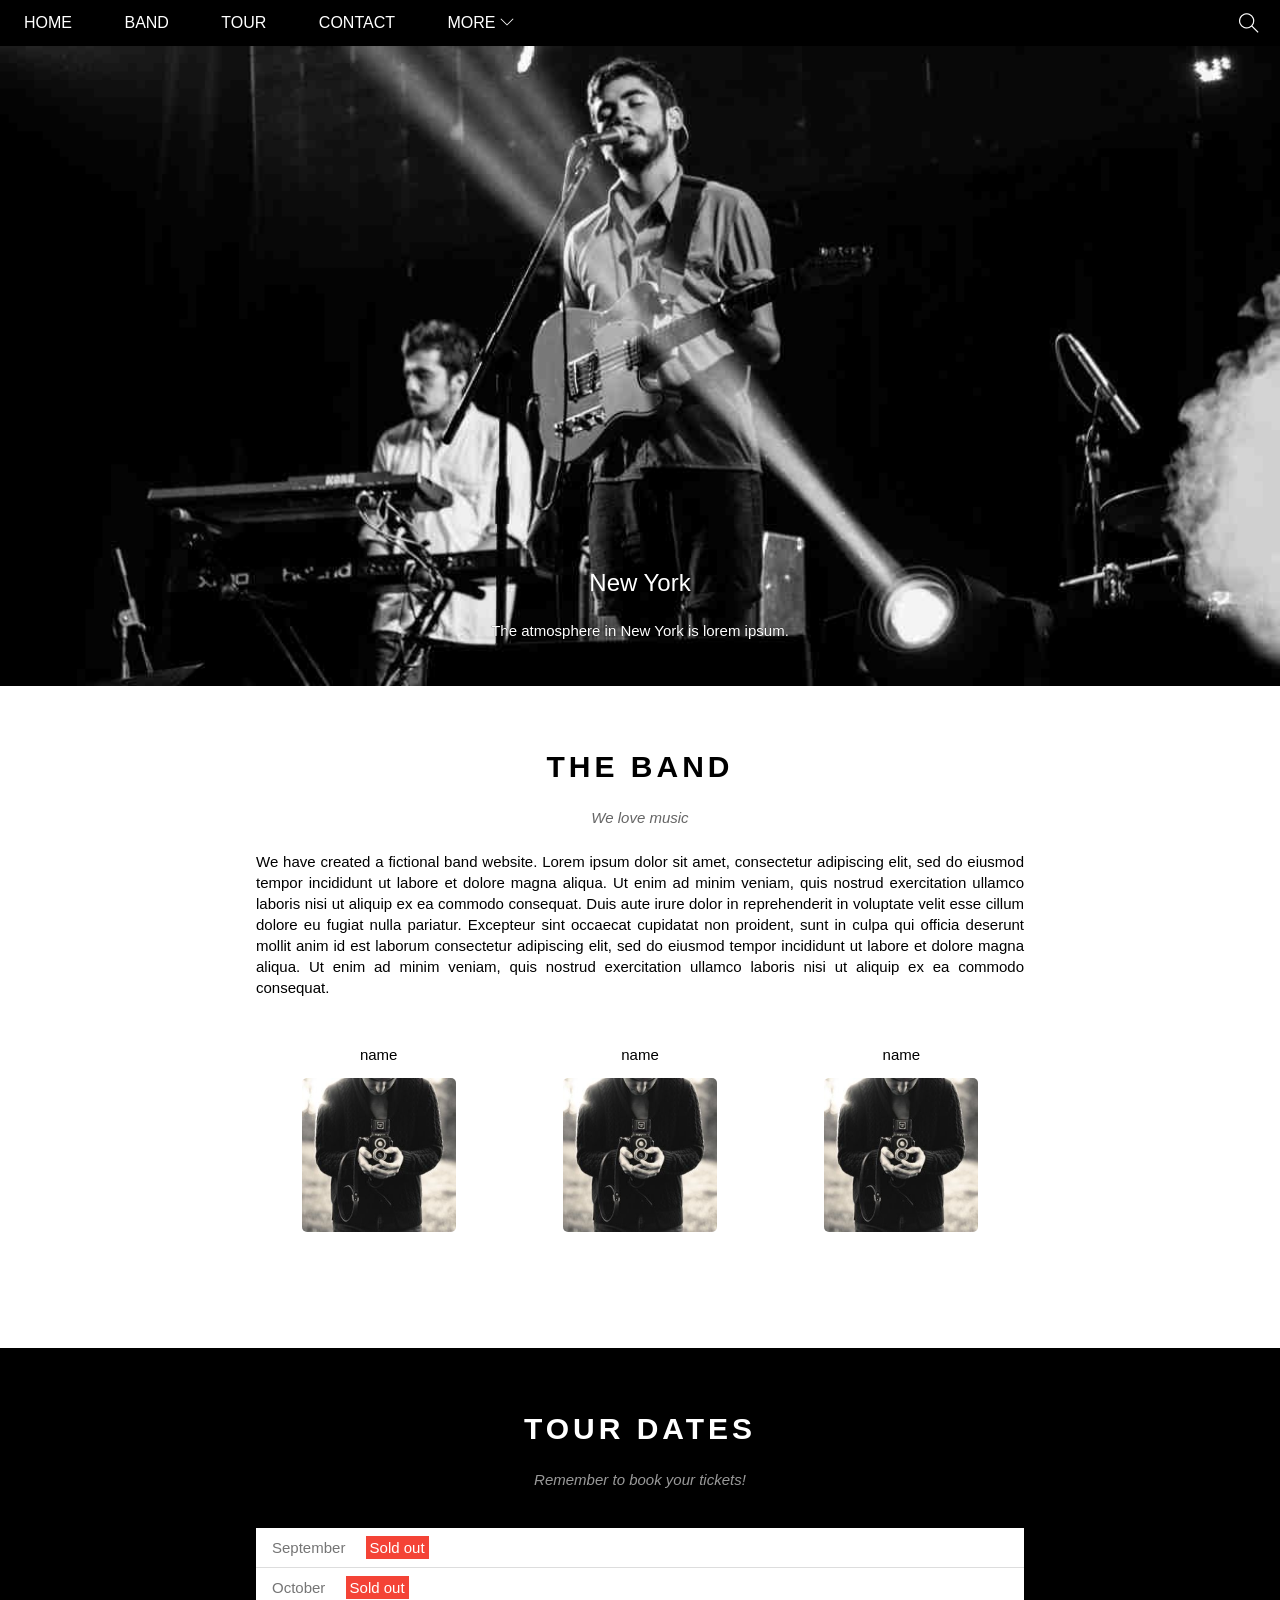
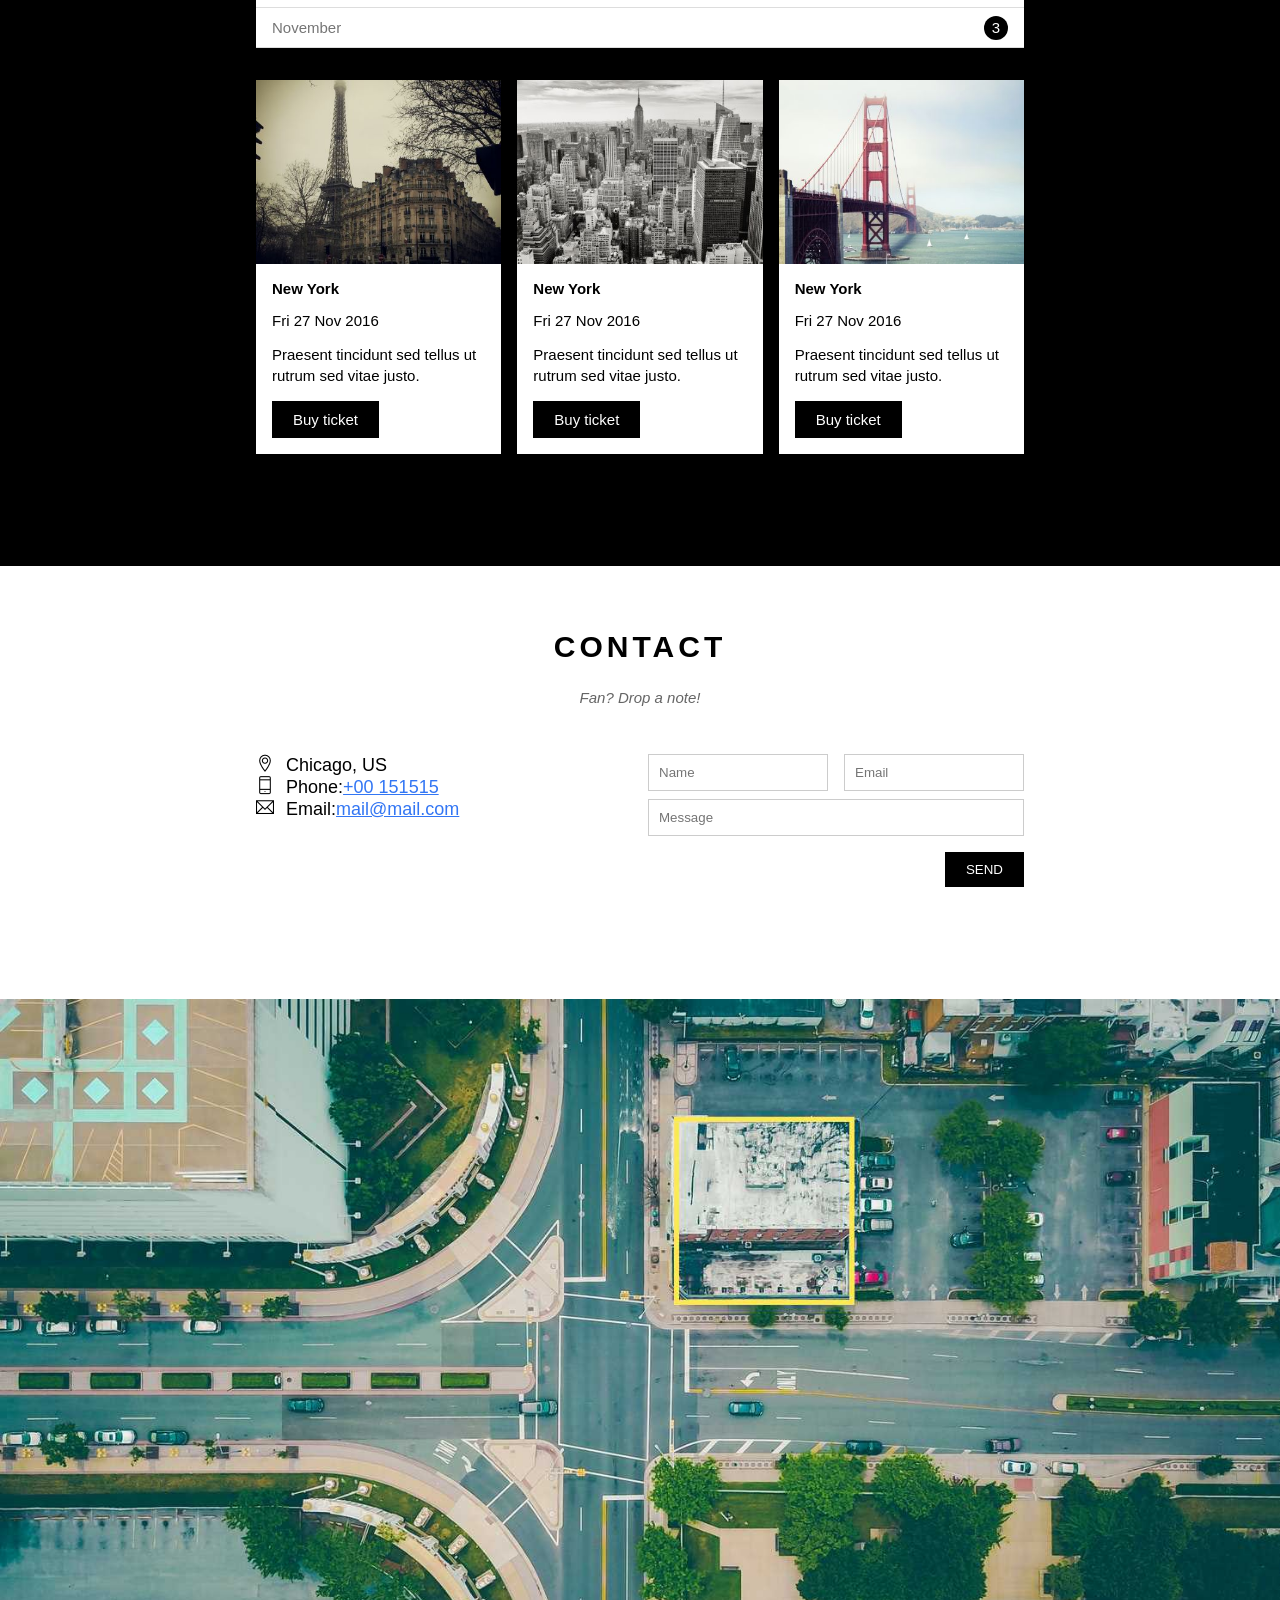
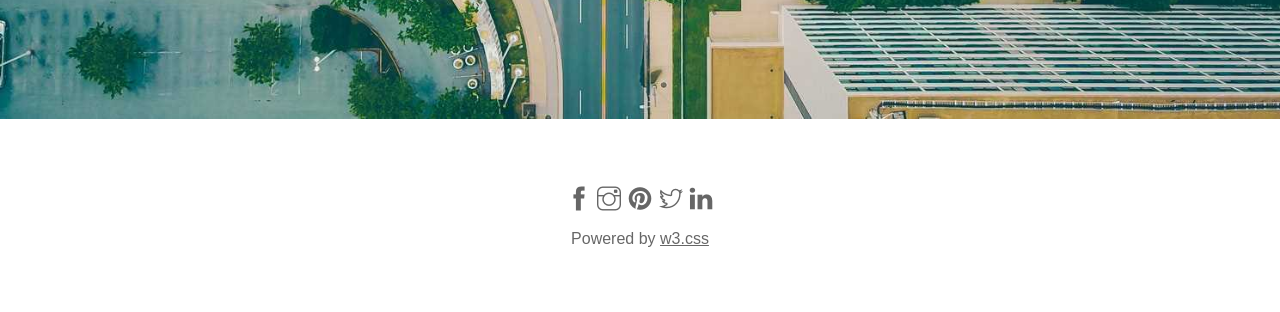
<file: index.html>
<!DOCTYPE html>
<html lang="en">
<head>
    <meta charset="UTF-8">
    <meta http-equiv="X-UA-Compatible" content="IE=edge">
    <meta name="viewport" content="width=device-width, initial-scale=1.0">
    <title>The band</title>
    <link rel="icon" href="assets/img/icon.png" type="image/x-icon" />
    <link rel="stylesheet" href="./assets/css/style.css">
    <link rel="stylesheet" href="./assets/css/responsive.css">
    <script
  src="https://code.jquery.com/jquery-3.6.0.js"
  integrity="sha256-H+K7U5CnXl1h5ywQfKtSj8PCmoN9aaq30gDh27Xc0jk="
  crossorigin="anonymous"></script>
    <link rel="stylesheet" href="./assets/Font/themify-icons/themify-icons.css">
</head>
<body>
    <div id="main">
        <div id="header">
            <!-- Begin: Nav -->
            <ul id="nav">
                <li><a href="#">Home</a></li>
                <li><a href="#band">Band</a></li>
                <li><a href="#tour">Tour</a></li>
                <li><a href="#contact">Contact</a></li>
                <li>
                    <a href="#">
                        More
                        <i class="nav-arrow-down ti-angle-down"></i>
                    </a>
                    <ul class="subnav">
                        <li><a href="#">Merchandise</a></li>
                        <li><a href="#">Extras</a></li>
                        <li><a href="#">Media</a></li>
                    </ul>
                </li>
            </ul>
            <!-- End: Nav -->

            <!-- Mobile menu button -->
            <div id="Mobile-menu" class="mobile-menu-btn">
                <i class="menu-icon ti-menu"></i>
            </div>
            <!-- Search button -->
            <div class="search-btn">
                <i class="search-icon ti-search"></i>
            </div>

            

        </div>

        <div id="slider">
            <div class="text-content">
                <h2 class="text-heading">New York </h2>
                <div class="text-description">The atmosphere in New York is lorem ipsum.</div>
            </div>

        </div>

        <div id="content">
            <!-- About setion -->
             <div id="band" class="content-section"> 
                 <h2 class="section-heading">THE BAND</h2>
                 <p class="section-sub-heading">We love music</p>
                 <p class="about-text">We have created a fictional band website. Lorem ipsum dolor sit amet, consectetur adipiscing elit, sed do eiusmod tempor incididunt ut labore et dolore magna aliqua. Ut enim ad minim veniam, quis nostrud exercitation ullamco laboris nisi ut aliquip ex ea commodo consequat. Duis aute irure dolor in reprehenderit in voluptate velit esse cillum dolore eu fugiat nulla pariatur. Excepteur sint occaecat cupidatat non proident, sunt in culpa qui officia deserunt mollit anim id est laborum consectetur adipiscing elit, sed do eiusmod tempor incididunt ut labore et dolore magna aliqua. Ut enim ad minim veniam, quis nostrud exercitation ullamco laboris nisi ut aliquip ex ea commodo consequat.</p>
                 <div class="row members-list">
                     <div class=" col col-3 s-col-full mt-32 text-center">
                         <p class="member-name">name</p>
                        <img src="assets/img/slider/bandmember.jpg" alt="Name" class="member-img">
                     </div>
                     <div class=" col col-3 s-col-full mt-32 text-center">
                        <p class="member-name">name</p>
                       <img src="assets/img/slider/bandmember.jpg" alt="Name" class="member-img">
                    </div>
                    <div class=" col col-3 s-col-full mt-32 text-center">
                        <p class="member-name">name</p>
                       <img src="assets/img/slider/bandmember.jpg" alt="Name" class="member-img">
                    </div>
                    <div class="clear"></div>
                 </div>
             </div> 

             <!-- Tour setion -->
             <div id="tour" class="tour-section">
                <div class="content-section"> 
                    <h2 class="section-heading text-white">TOUR DATES</h2>
                    <p class="section-sub-heading text-white">Remember to book your tickets!</p>
                    <!-- ticket -->
                    <ul class="ticket-list">
                        <li>September  <span class="sold-out">Sold out</span></li>
                        <li>October   <span class="sold-out">Sold out</span></li>
                        <li>November <span class="quantity">3</span></li>
                    </ul>

                    <!-- places -->
                    <div class="row places-list">
                        <div class="col col-3 s-col-full mt-16">
                            <img src="assets/img/places/paris.jpg" alt="New York" class="place-img">
                            <div class="place-body">
                                <h3 class="place-heading">New York</h3>
                                <p class="place-time">Fri 27 Nov 2016</p>
                                <p class="place-desc">Praesent tincidunt sed tellus ut rutrum sed vitae justo.</p>
                                <a href=""  class="btn s-col-full js-buy-ticket">Buy ticket</a>
                            </div>
                        </div>
                        <div class="col col-3 s-col-full mt-16">
                            <img src="assets/img/places/newyork.jpg" alt="New York" class="place-img">
                            <div class="place-body">
                                <h3 class="place-heading">New York</h3>
                                <p class="place-time">Fri 27 Nov 2016</p>
                                <p class="place-desc">Praesent tincidunt sed tellus ut rutrum sed vitae justo.</p>
                                <a href=""  class="btn s-col-full js-buy-ticket">Buy ticket</a>
                            </div>
                        </div>
                        <div class="col col-3 s-col-full mt-16">
                            <img src="assets/img/places/sanfran.jpg" alt="New York" class="place-img">
                            <div class="place-body">
                                <h3 class="place-heading">New York</h3>
                                <p class="place-time">Fri 27 Nov 2016</p>
                                <p class="place-desc">Praesent tincidunt sed tellus ut rutrum sed vitae justo.</p>
                                <a href=""  class="btn s-col-full js-buy-ticket">Buy ticket</a>
                            </div>
                        </div>
                        <div class="clear"></div>
                    </div>
                </div> 
             </div>

            <!--Begin: contact setion -->
            <div id="contact" class="content-section"> 
                <h2 class="section-heading">CONTACT</h2>
                <p class="section-sub-heading">Fan? Drop a note!</p>
                <div class="row contact-content">
                    <div class="col col-2 s-col-full contact-info">
                        <p><i class="ti-location-pin"></i>Chicago, US</p>
                        <p><i class="ti-mobile"> </i>Phone:<a href="tel:+00 151515">+00 151515</a></p>
                        <p><i class="ti-email"></i>Email:<a href="mailto:mail@mail.com">mail@mail.com</a> </p>

                    </div>
                    <div class="col col-2 s-col-full contact-form ">
                        <form action="">
                            <div class="row">
                                <div class="col col-2 s-col-full">
                                    <input type="text" name=""placeholder="Name" class="form-control" required> 
                                </div>
                                <div class="col col-2 s-col-full s-mt-8">
                                    <input type="email" name=""placeholder="Email" class="form-control"required>
                                </div>
                            </div>
                            <div class="row mt-8">
                                <div class="col col-1">
                                    <input type="text" name=""placeholder="Message" class="form-control "required>
                                </div>
                            </div>
                            
                            <input  class="pull-right btn mt-16 s-full-width" type="submit" value="SEND">
                        </form>
                    </div>
                </div>
                
            </div> 
            <!--End: contact setion -->
            <div class="map-section">
                <img src="assets/img/map.jpg" alt="Map">
            </div>

        </div>

        <div id="footer">
            <div class="socials-list">
                <a href=""><i class="ti-facebook"></i></a>
                <a href=""><i class="ti-instagram"></i></a>
                <a href=""><i class="ti-pinterest-alt"></i></a>
                <a href=""><i class="ti-twitter"></i></a>
                <a href=""><i class="ti-linkedin"></i></a>

            </div>
            <p class="copyright">Powered by <a href="">w3.css</a></p>
        </div>

    </div>
    <div class="modal js-modal">
        <div class="modal-container js-modal-container">
            <div class="modal-close js-modal-close">
                <i class="ti-close"></i>
            </div>
            <header class="modal-header">
                <i class="modal-heading-icon ti-bag"></i>
                Tickets
            </header>
            <div class="modal-body">
                <label for="ticket-quantity" class="modal-label">
                    <i class="ti-shopping-cart"></i>
                    Tickets, $15 per person
                </label>
                <input id="ticket-quantity" type="text" class="modal-input" placeholder="How many?">
                <label for="ticket-email" class="modal-label">
                    <i class="ti-user"></i>
                    Send To
                </label>
                <input id="ticket-email" type="email" class="modal-input" placeholder="Enter email">

                <button id="buy-tickets">Pay <i class="ti-check"></i></button>
            </div>
            <footer class="modal-footer">
                <p class="modal-help">Need <a href="">help</a></p>
            </footer>
            
        </div>
    </div>

<script>
    const buyBtns = document.querySelectorAll('.js-buy-ticket')
    const modal = document.querySelector('.js-modal')
    const modalContainer = document.querySelector('.js-modal-container')
    const modalClose = document.querySelector('.js-modal-close')

    //hàm hiển thị modal mua vé (thêm class open vào modal)
    function showBuyTickets(){
        modal.classList.add('open')
    }
    //ẩn modal
    function hideBuyTickets(){
        modal.classList.remove('open')
    }

    // Lặp qua từng thẻ button và lắng nghe hành vi click
    for(const buyBtn of buyBtns){
        buyBtn.addEventListener('click',showBuyTickets)
    }
    //Nghe hành vi click và ẩn đi
    modalClose.addEventListener('click',hideBuyTickets)
    modal.addEventListener('click',hideBuyTickets)
    modalContainer.addEventListener('click',function(event){
        event.stopPropagation()
    })
</script>

<script>
    var header = document.getElementById('header');
    var mobileMenu = document.getElementById('Mobile-menu');
    var headerHeight = header.clientHeight;

    //ĐÓng mở mobile menu
    mobileMenu.onclick = function(){
        var islosed = header.clientHeight ===headerHeight;
        if(islosed){
            header.style.height='auto';
        }else{
            header.style.height=null;
        }

        //Tự động khi chọn menu
        var menuItems = document.querySelectorAll('#nav li a[href*="#"]');
        
        for(var i=0; i<menuItems.length;i++) {
            var menuItem = menuItems[i];
            
            menuItem.onclick = function(event){
                var isParentMenu = this.nextElementSibling && this.nextElementSibling.classList.contains('subnav');
                if(isParentMenu) {
                    event.preventDefault();
                }
                else {
                    header.style.height=null;

                }

            }
        }
    }
</script>

</body>
</html>
</file>
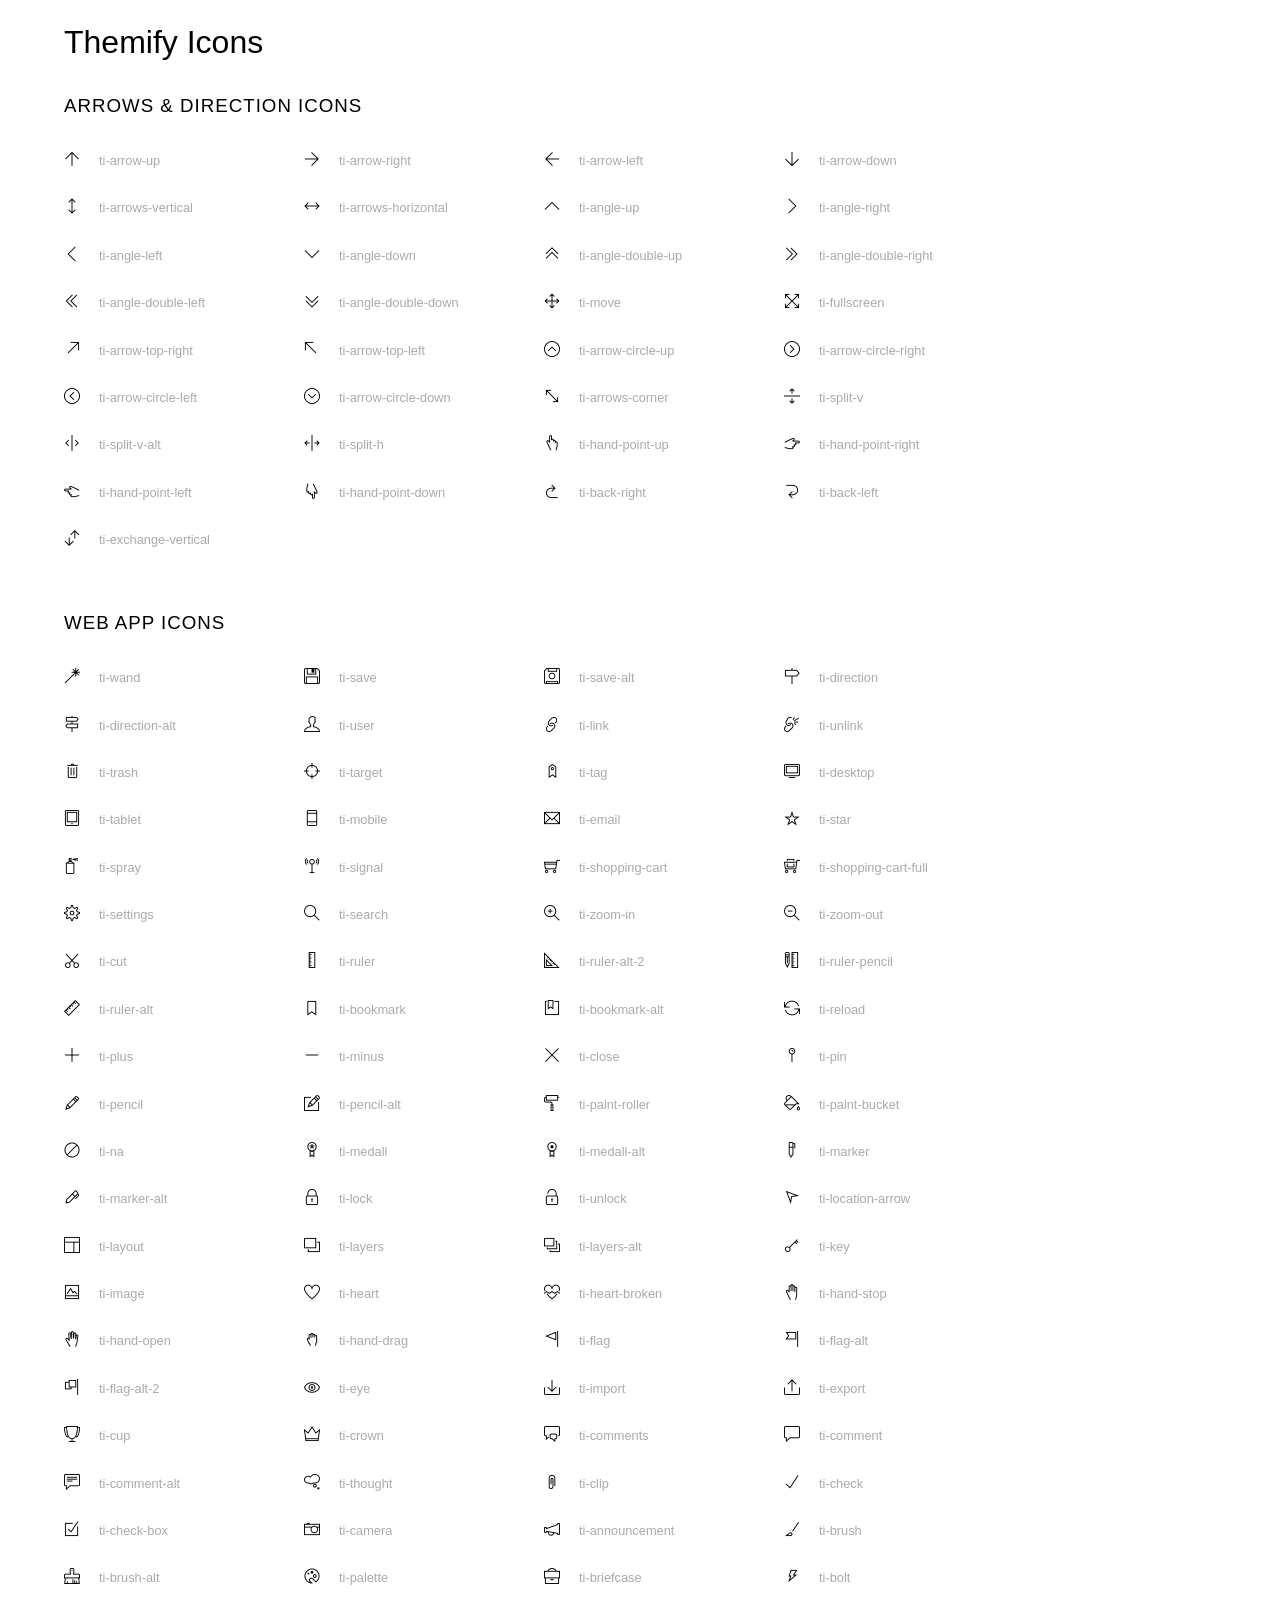
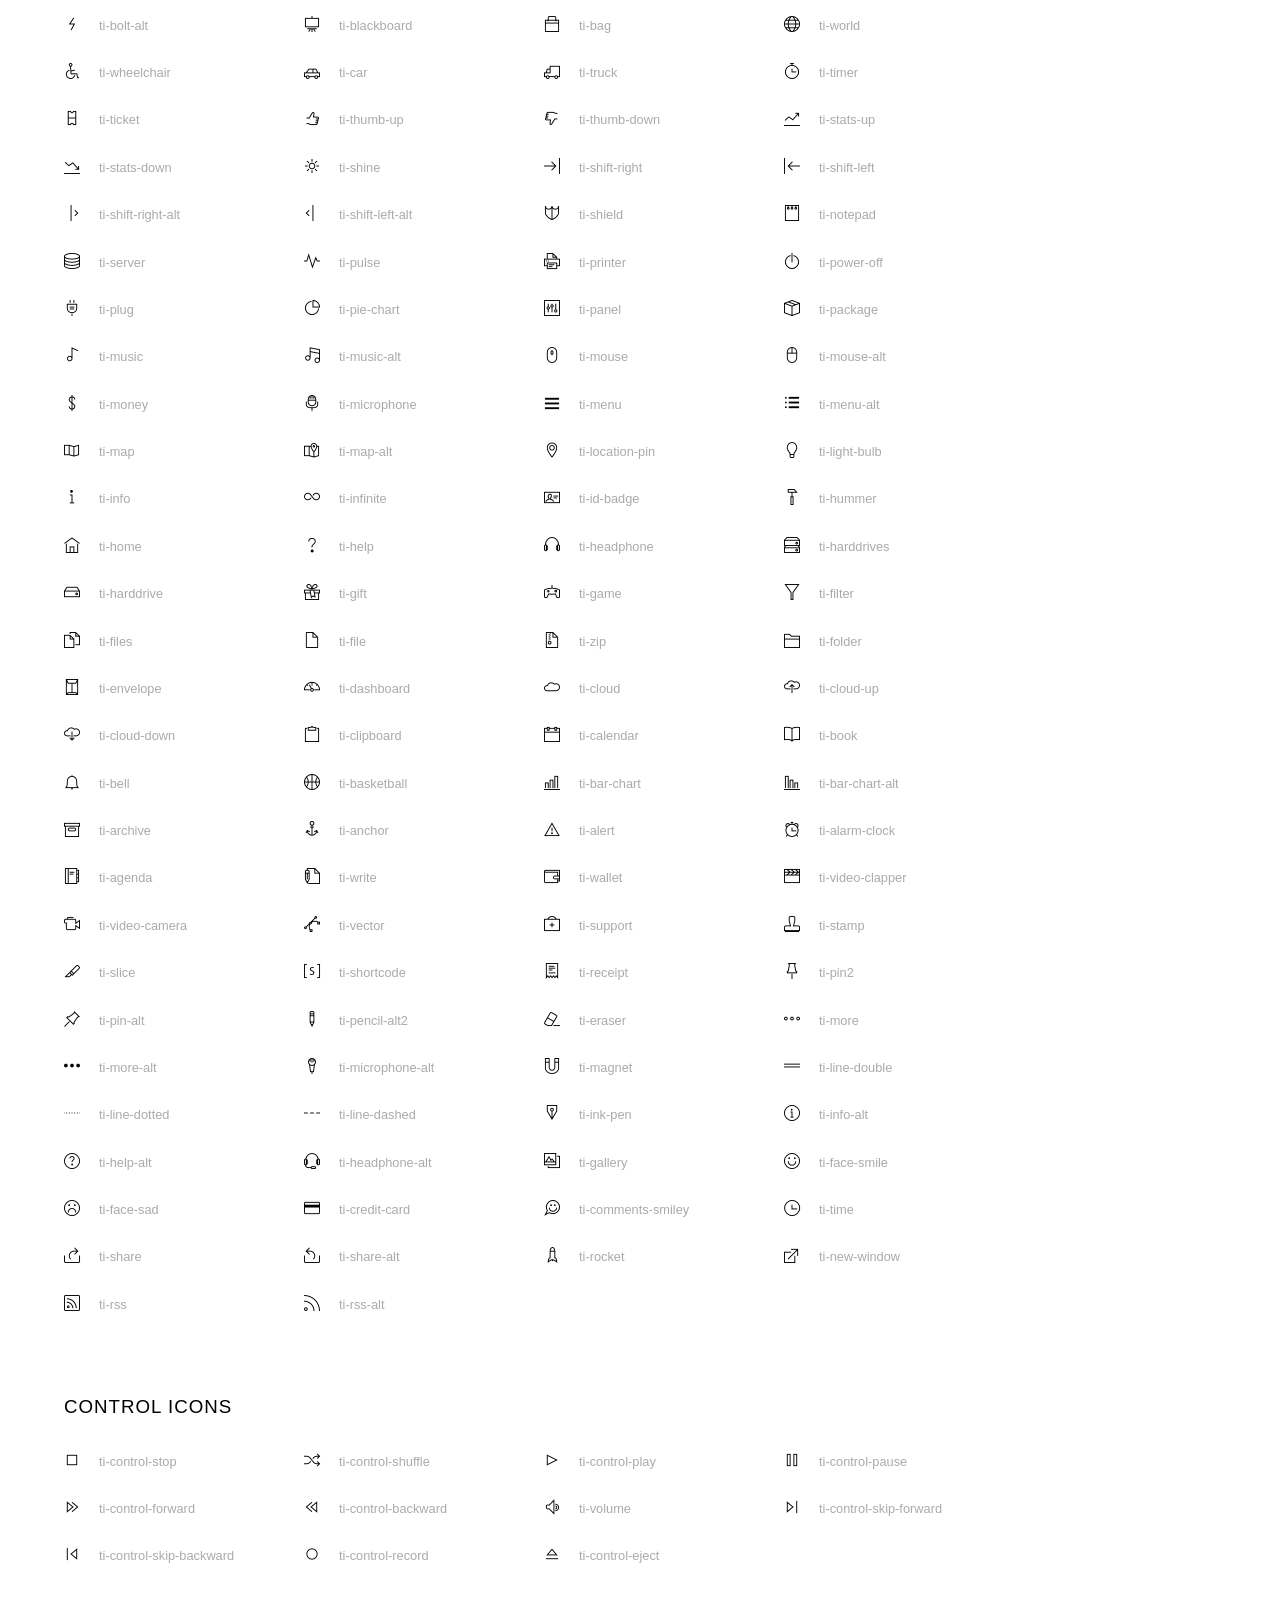
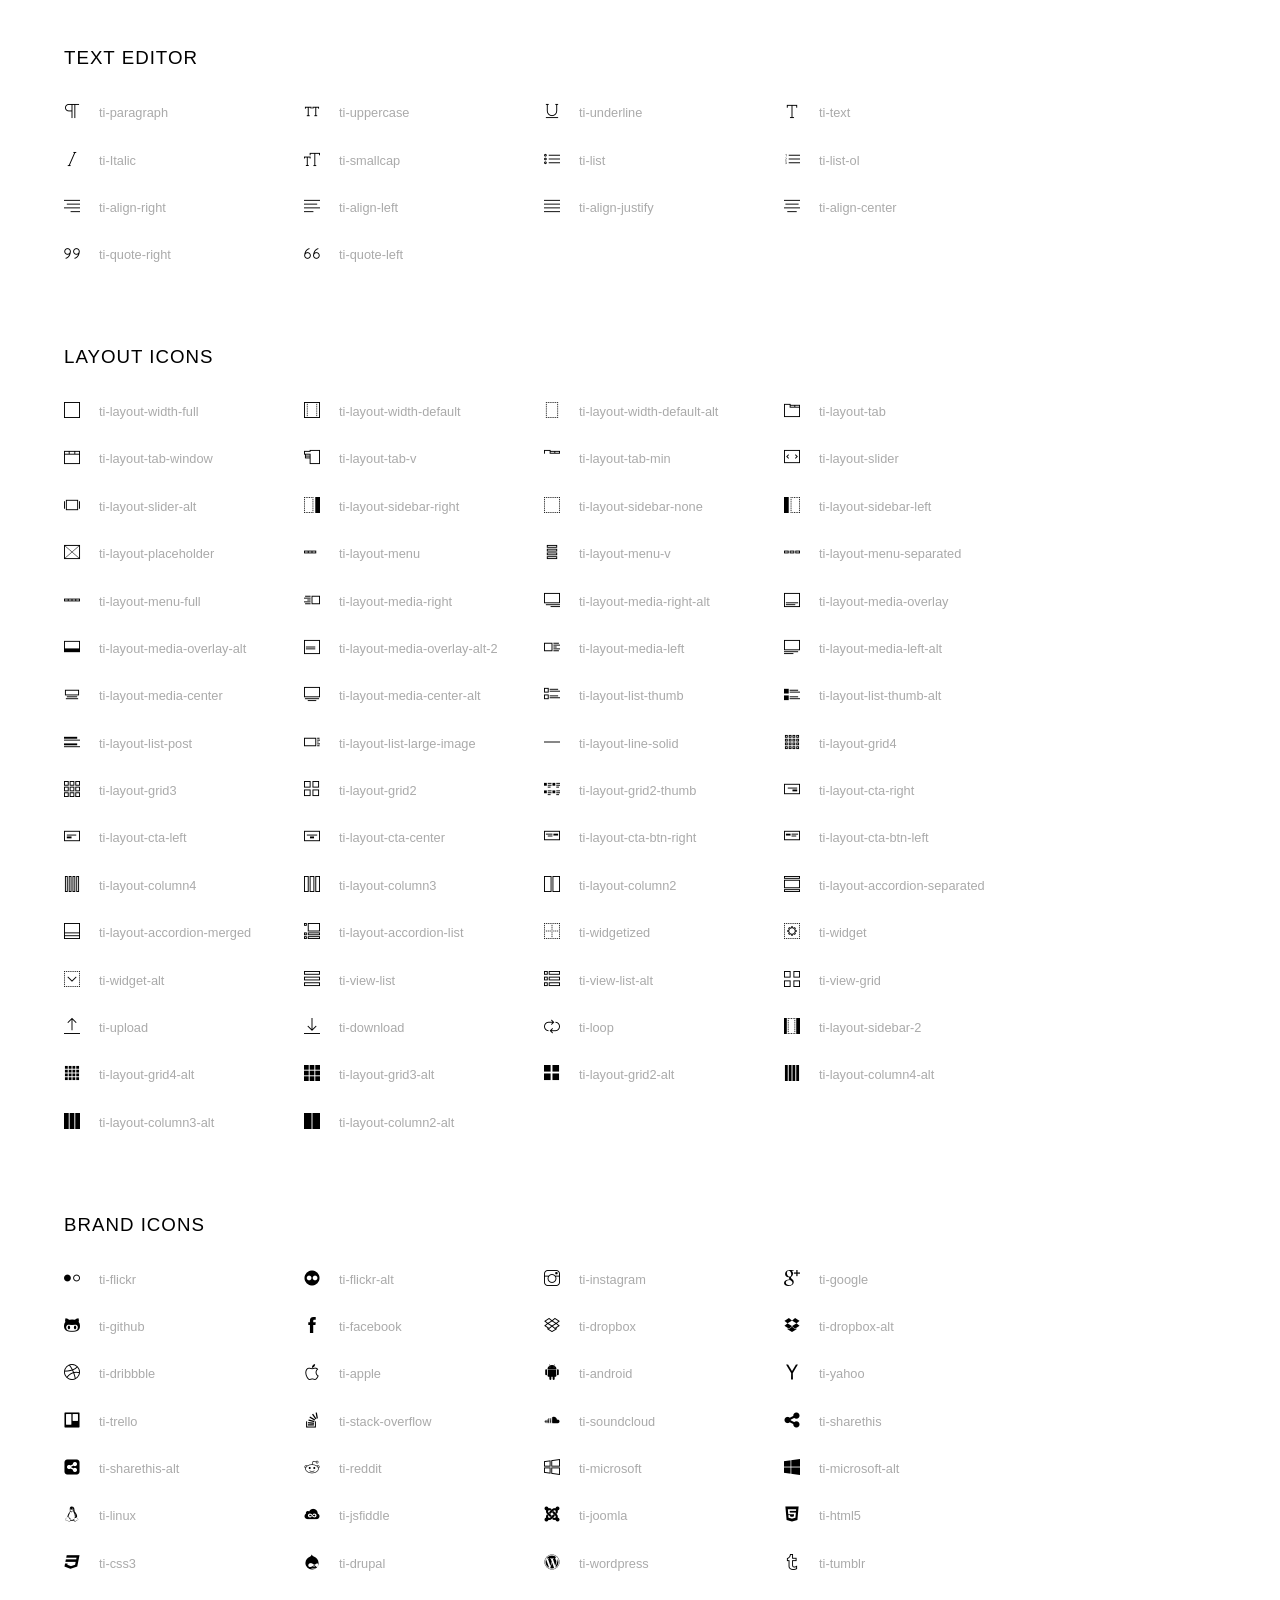
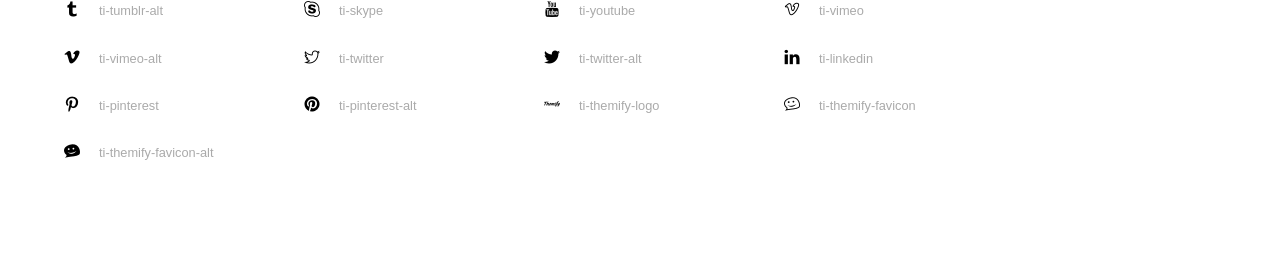
<file: assets/Font/themify-icons/index.html>
<!doctype html>
<html>
<head>
	<meta charset="utf-8">
	<title>Themify Icon Font</title>
	<meta name="viewport" content="width=device-width">
	<link rel="stylesheet" href="demo-files/demo.css">
	<link rel="stylesheet" href="themify-icons.css">
	<!--[if lt IE 8]><!-->
	<link rel="stylesheet" href="ie7/ie7.css">
	<!--<![endif]-->
</head>
<body>
	<h1>Themify Icons</h1>

	<div class="icon-section">

		<div class="icon-section">
			<h3>Arrows &amp; Direction Icons </h3>

			<div class="icon-container">
				<span class="ti-arrow-up"></span><span class="icon-name"> ti-arrow-up</span>
			</div>
			<div class="icon-container">
				<span class="ti-arrow-right"></span><span class="icon-name"> ti-arrow-right</span>
			</div>
			<div class="icon-container">
				<span class="ti-arrow-left"></span><span class="icon-name"> ti-arrow-left</span>
			</div>
			<div class="icon-container">
				<span class="ti-arrow-down"></span><span class="icon-name"> ti-arrow-down</span>
			</div>
			<div class="icon-container">
				<span class="ti-arrows-vertical"></span><span class="icon-name"> ti-arrows-vertical</span>
			</div>
			<div class="icon-container">
				<span class="ti-arrows-horizontal"></span><span class="icon-name"> ti-arrows-horizontal</span>
			</div>
			<div class="icon-container">
				<span class="ti-angle-up"></span><span class="icon-name"> ti-angle-up</span>
			</div>
			<div class="icon-container">
				<span class="ti-angle-right"></span><span class="icon-name"> ti-angle-right</span>
			</div>
			<div class="icon-container">
				<span class="ti-angle-left"></span><span class="icon-name"> ti-angle-left</span>
			</div>
			<div class="icon-container">
				<span class="ti-angle-down"></span><span class="icon-name"> ti-angle-down</span>
			</div>	
			<div class="icon-container">
				<span class="ti-angle-double-up"></span><span class="icon-name"> ti-angle-double-up</span>
			</div>
			<div class="icon-container">
				<span class="ti-angle-double-right"></span><span class="icon-name"> ti-angle-double-right</span>
			</div>
			<div class="icon-container">
				<span class="ti-angle-double-left"></span><span class="icon-name"> ti-angle-double-left</span>
			</div>
			<div class="icon-container">
				<span class="ti-angle-double-down"></span><span class="icon-name"> ti-angle-double-down</span>
			</div>					
			<div class="icon-container">
				<span class="ti-move"></span><span class="icon-name"> ti-move</span>
			</div>
			<div class="icon-container">
				<span class="ti-fullscreen"></span><span class="icon-name"> ti-fullscreen</span>
			</div>
			<div class="icon-container">
				<span class="ti-arrow-top-right"></span><span class="icon-name"> ti-arrow-top-right</span>
			</div>
			<div class="icon-container">
				<span class="ti-arrow-top-left"></span><span class="icon-name"> ti-arrow-top-left</span>
			</div>
			<div class="icon-container">
				<span class="ti-arrow-circle-up"></span><span class="icon-name"> ti-arrow-circle-up</span>
			</div>
			<div class="icon-container">
				<span class="ti-arrow-circle-right"></span><span class="icon-name"> ti-arrow-circle-right</span>
			</div>
			<div class="icon-container">
				<span class="ti-arrow-circle-left"></span><span class="icon-name"> ti-arrow-circle-left</span>
			</div>
			<div class="icon-container">
				<span class="ti-arrow-circle-down"></span><span class="icon-name"> ti-arrow-circle-down</span>
			</div>
			<div class="icon-container">
				<span class="ti-arrows-corner"></span><span class="icon-name"> ti-arrows-corner</span>
			</div>
			<div class="icon-container">
				<span class="ti-split-v"></span><span class="icon-name"> ti-split-v</span>
			</div>

			<div class="icon-container">
				<span class="ti-split-v-alt"></span><span class="icon-name"> ti-split-v-alt</span>
			</div>
			<div class="icon-container">
				<span class="ti-split-h"></span><span class="icon-name"> ti-split-h</span>
			</div>
			<div class="icon-container">
				<span class="ti-hand-point-up"></span><span class="icon-name"> ti-hand-point-up</span>
			</div>
			<div class="icon-container">
				<span class="ti-hand-point-right"></span><span class="icon-name"> ti-hand-point-right</span>
			</div>
			<div class="icon-container">
				<span class="ti-hand-point-left"></span><span class="icon-name"> ti-hand-point-left</span>
			</div>
			<div class="icon-container">
				<span class="ti-hand-point-down"></span><span class="icon-name"> ti-hand-point-down</span>
			</div>
			<div class="icon-container">
				<span class="ti-back-right"></span><span class="icon-name"> ti-back-right</span>
			</div>
			<div class="icon-container">
				<span class="ti-back-left"></span><span class="icon-name"> ti-back-left</span>
			</div>
			<div class="icon-container">
				<span class="ti-exchange-vertical"></span><span class="icon-name"> ti-exchange-vertical</span>
			</div>

		</div> <!-- Arrows Icons -->



		<h3>Web App Icons</h3>
		
		<div class="icon-section">

			<div class="icon-container">
				<span class="ti-wand"></span><span class="icon-name"> ti-wand</span>
			</div>
			<div class="icon-container">
				<span class="ti-save"></span><span class="icon-name"> ti-save</span>
			</div>
			<div class="icon-container">
				<span class="ti-save-alt"></span><span class="icon-name"> ti-save-alt</span>
			</div>

			<div class="icon-container">
				<span class="ti-direction"></span><span class="icon-name"> ti-direction</span>
			</div>
			<div class="icon-container">
				<span class="ti-direction-alt"></span><span class="icon-name"> ti-direction-alt</span>
			</div>
			<div class="icon-container">
				<span class="ti-user"></span><span class="icon-name"> ti-user</span>
			</div>
			<div class="icon-container">
				<span class="ti-link"></span><span class="icon-name"> ti-link</span>
			</div>
			<div class="icon-container">
				<span class="ti-unlink"></span><span class="icon-name"> ti-unlink</span>
			</div>
			<div class="icon-container">
				<span class="ti-trash"></span><span class="icon-name"> ti-trash</span>
			</div>
			<div class="icon-container">
				<span class="ti-target"></span><span class="icon-name"> ti-target</span>
			</div>
			<div class="icon-container">
				<span class="ti-tag"></span><span class="icon-name"> ti-tag</span>
			</div>
			<div class="icon-container">
				<span class="ti-desktop"></span><span class="icon-name"> ti-desktop</span>
			</div>
			<div class="icon-container">
				<span class="ti-tablet"></span><span class="icon-name"> ti-tablet</span>
			</div>
			<div class="icon-container">
				<span class="ti-mobile"></span><span class="icon-name"> ti-mobile</span>
			</div>
			<div class="icon-container">
				<span class="ti-email"></span><span class="icon-name"> ti-email</span>
			</div>	
			<div class="icon-container">
				<span class="ti-star"></span><span class="icon-name"> ti-star</span>
			</div>
			<div class="icon-container">
				<span class="ti-spray"></span><span class="icon-name"> ti-spray</span>
			</div>
			<div class="icon-container">
				<span class="ti-signal"></span><span class="icon-name"> ti-signal</span>
			</div>
			<div class="icon-container">
				<span class="ti-shopping-cart"></span><span class="icon-name"> ti-shopping-cart</span>
			</div>
			<div class="icon-container">
				<span class="ti-shopping-cart-full"></span><span class="icon-name"> ti-shopping-cart-full</span>
			</div>
			<div class="icon-container">
				<span class="ti-settings"></span><span class="icon-name"> ti-settings</span>
			</div>
			<div class="icon-container">
				<span class="ti-search"></span><span class="icon-name"> ti-search</span>
			</div>
			<div class="icon-container">
				<span class="ti-zoom-in"></span><span class="icon-name"> ti-zoom-in</span>
			</div>
			<div class="icon-container">
				<span class="ti-zoom-out"></span><span class="icon-name"> ti-zoom-out</span>
			</div>
			<div class="icon-container">
				<span class="ti-cut"></span><span class="icon-name"> ti-cut</span>
			</div>
			<div class="icon-container">
				<span class="ti-ruler"></span><span class="icon-name"> ti-ruler</span>
			</div>
			<div class="icon-container">
				<span class="ti-ruler-alt-2"></span><span class="icon-name"> ti-ruler-alt-2</span>
			</div>			
			<div class="icon-container">
				<span class="ti-ruler-pencil"></span><span class="icon-name"> ti-ruler-pencil</span>
			</div>
			<div class="icon-container">
				<span class="ti-ruler-alt"></span><span class="icon-name"> ti-ruler-alt</span>
			</div>
			<div class="icon-container">
				<span class="ti-bookmark"></span><span class="icon-name"> ti-bookmark</span>
			</div>
			<div class="icon-container">
				<span class="ti-bookmark-alt"></span><span class="icon-name"> ti-bookmark-alt</span>
			</div>
			<div class="icon-container">
				<span class="ti-reload"></span><span class="icon-name"> ti-reload</span>
			</div>
			<div class="icon-container">
				<span class="ti-plus"></span><span class="icon-name"> ti-plus</span>
			</div>
			<div class="icon-container">
				<span class="ti-minus"></span><span class="icon-name"> ti-minus</span>
			</div>
			<div class="icon-container">
				<span class="ti-close"></span><span class="icon-name"> ti-close</span>
			</div>			
			<div class="icon-container">
				<span class="ti-pin"></span><span class="icon-name"> ti-pin</span>
			</div>
			<div class="icon-container">
				<span class="ti-pencil"></span><span class="icon-name"> ti-pencil</span>
			</div>
					
		  	<div class="icon-container">
				<span class="ti-pencil-alt"></span><span class="icon-name"> ti-pencil-alt</span>
			</div>
			<div class="icon-container">
				<span class="ti-paint-roller"></span><span class="icon-name"> ti-paint-roller</span>
			</div>
			<div class="icon-container">
				<span class="ti-paint-bucket"></span><span class="icon-name"> ti-paint-bucket</span>
			</div>
			<div class="icon-container">
				<span class="ti-na"></span><span class="icon-name"> ti-na</span>
			</div>
			<div class="icon-container">
				<span class="ti-medall"></span><span class="icon-name"> ti-medall</span>
			</div>
			<div class="icon-container">
				<span class="ti-medall-alt"></span><span class="icon-name"> ti-medall-alt</span>
			</div>
			<div class="icon-container">
				<span class="ti-marker"></span><span class="icon-name"> ti-marker</span>
			</div>
			<div class="icon-container">
				<span class="ti-marker-alt"></span><span class="icon-name"> ti-marker-alt</span>
			</div>

			<div class="icon-container">
				<span class="ti-lock"></span><span class="icon-name"> ti-lock</span>
			</div>
			<div class="icon-container">
				<span class="ti-unlock"></span><span class="icon-name"> ti-unlock</span>
			</div>
			<div class="icon-container">
				<span class="ti-location-arrow"></span><span class="icon-name"> ti-location-arrow</span>
			</div>
			<div class="icon-container">
				<span class="ti-layout"></span><span class="icon-name"> ti-layout</span>
			</div>
			<div class="icon-container">
				<span class="ti-layers"></span><span class="icon-name"> ti-layers</span>
			</div>
			<div class="icon-container">
				<span class="ti-layers-alt"></span><span class="icon-name"> ti-layers-alt</span>
			</div>
			<div class="icon-container">
				<span class="ti-key"></span><span class="icon-name"> ti-key</span>
			</div>
			<div class="icon-container">
				<span class="ti-image"></span><span class="icon-name"> ti-image</span>
			</div>
			<div class="icon-container">
				<span class="ti-heart"></span><span class="icon-name"> ti-heart</span>
			</div>
			<div class="icon-container">
				<span class="ti-heart-broken"></span><span class="icon-name"> ti-heart-broken</span>
			</div>
			<div class="icon-container">
				<span class="ti-hand-stop"></span><span class="icon-name"> ti-hand-stop</span>
			</div>
			<div class="icon-container">
				<span class="ti-hand-open"></span><span class="icon-name"> ti-hand-open</span>
			</div>
			<div class="icon-container">
				<span class="ti-hand-drag"></span><span class="icon-name"> ti-hand-drag</span>
			</div>
			<div class="icon-container">
				<span class="ti-flag"></span><span class="icon-name"> ti-flag</span>
			</div>
			<div class="icon-container">
				<span class="ti-flag-alt"></span><span class="icon-name"> ti-flag-alt</span>
			</div>
			<div class="icon-container">
				<span class="ti-flag-alt-2"></span><span class="icon-name"> ti-flag-alt-2</span>
			</div>
			<div class="icon-container">
				<span class="ti-eye"></span><span class="icon-name"> ti-eye</span>
			</div>
			<div class="icon-container">
				<span class="ti-import"></span><span class="icon-name"> ti-import</span>
			</div>			
			<div class="icon-container">
				<span class="ti-export"></span><span class="icon-name"> ti-export</span>
			</div>
			<div class="icon-container">
				<span class="ti-cup"></span><span class="icon-name"> ti-cup</span>
			</div>
			<div class="icon-container">
				<span class="ti-crown"></span><span class="icon-name"> ti-crown</span>
			</div>
			<div class="icon-container">
				<span class="ti-comments"></span><span class="icon-name"> ti-comments</span>
			</div>
			<div class="icon-container">
				<span class="ti-comment"></span><span class="icon-name"> ti-comment</span>
			</div>
			<div class="icon-container">
				<span class="ti-comment-alt"></span><span class="icon-name"> ti-comment-alt</span>
			</div>
			<div class="icon-container">
				<span class="ti-thought"></span><span class="icon-name"> ti-thought</span>
			</div>			
			<div class="icon-container">
				<span class="ti-clip"></span><span class="icon-name"> ti-clip</span>
			</div>

			<div class="icon-container">
				<span class="ti-check"></span><span class="icon-name"> ti-check</span>
			</div>
			<div class="icon-container">
				<span class="ti-check-box"></span><span class="icon-name"> ti-check-box</span>
			</div>
			<div class="icon-container">
				<span class="ti-camera"></span><span class="icon-name"> ti-camera</span>
			</div>
			<div class="icon-container">
				<span class="ti-announcement"></span><span class="icon-name"> ti-announcement</span>
			</div>
			<div class="icon-container">
				<span class="ti-brush"></span><span class="icon-name"> ti-brush</span>
			</div>
			<div class="icon-container">
				<span class="ti-brush-alt"></span><span class="icon-name"> ti-brush-alt</span>
			</div>
			<div class="icon-container">
				<span class="ti-palette"></span><span class="icon-name"> ti-palette</span>
			</div>			
			<div class="icon-container">
				<span class="ti-briefcase"></span><span class="icon-name"> ti-briefcase</span>
			</div>
			<div class="icon-container">
				<span class="ti-bolt"></span><span class="icon-name"> ti-bolt</span>
			</div>
			<div class="icon-container">
				<span class="ti-bolt-alt"></span><span class="icon-name"> ti-bolt-alt</span>
			</div>
			<div class="icon-container">
				<span class="ti-blackboard"></span><span class="icon-name"> ti-blackboard</span>
			</div>
			<div class="icon-container">
				<span class="ti-bag"></span><span class="icon-name"> ti-bag</span>
			</div>
			<div class="icon-container">
				<span class="ti-world"></span><span class="icon-name"> ti-world</span>
			</div>
			<div class="icon-container">
				<span class="ti-wheelchair"></span><span class="icon-name"> ti-wheelchair</span>
			</div>
			<div class="icon-container">
				<span class="ti-car"></span><span class="icon-name"> ti-car</span>
			</div>
			<div class="icon-container">
				<span class="ti-truck"></span><span class="icon-name"> ti-truck</span>
			</div>
			<div class="icon-container">
				<span class="ti-timer"></span><span class="icon-name"> ti-timer</span>
			</div>
			<div class="icon-container">
				<span class="ti-ticket"></span><span class="icon-name"> ti-ticket</span>
			</div>
			<div class="icon-container">
				<span class="ti-thumb-up"></span><span class="icon-name"> ti-thumb-up</span>
			</div>
			<div class="icon-container">
				<span class="ti-thumb-down"></span><span class="icon-name"> ti-thumb-down</span>
			</div>

			<div class="icon-container">
				<span class="ti-stats-up"></span><span class="icon-name"> ti-stats-up</span>
			</div>
			<div class="icon-container">
				<span class="ti-stats-down"></span><span class="icon-name"> ti-stats-down</span>
			</div>
			<div class="icon-container">
				<span class="ti-shine"></span><span class="icon-name"> ti-shine</span>
			</div>
			<div class="icon-container">
				<span class="ti-shift-right"></span><span class="icon-name"> ti-shift-right</span>
			</div>
			<div class="icon-container">
				<span class="ti-shift-left"></span><span class="icon-name"> ti-shift-left</span>
			</div>

			<div class="icon-container">
				<span class="ti-shift-right-alt"></span><span class="icon-name"> ti-shift-right-alt</span>
			</div>
			<div class="icon-container">
				<span class="ti-shift-left-alt"></span><span class="icon-name"> ti-shift-left-alt</span>
			</div>
			<div class="icon-container">
				<span class="ti-shield"></span><span class="icon-name"> ti-shield</span>
			</div>
			<div class="icon-container">
				<span class="ti-notepad"></span><span class="icon-name"> ti-notepad</span>
			</div>
			<div class="icon-container">
				<span class="ti-server"></span><span class="icon-name"> ti-server</span>
			</div>

			<div class="icon-container">
				<span class="ti-pulse"></span><span class="icon-name"> ti-pulse</span>
			</div>
			<div class="icon-container">
				<span class="ti-printer"></span><span class="icon-name"> ti-printer</span>
			</div>
			<div class="icon-container">
				<span class="ti-power-off"></span><span class="icon-name"> ti-power-off</span>
			</div>
			<div class="icon-container">
				<span class="ti-plug"></span><span class="icon-name"> ti-plug</span>
			</div>
			<div class="icon-container">
				<span class="ti-pie-chart"></span><span class="icon-name"> ti-pie-chart</span>
			</div>

			<div class="icon-container">
				<span class="ti-panel"></span><span class="icon-name"> ti-panel</span>
			</div>
			<div class="icon-container">
				<span class="ti-package"></span><span class="icon-name"> ti-package</span>
			</div>
			<div class="icon-container">
				<span class="ti-music"></span><span class="icon-name"> ti-music</span>
			</div>
			<div class="icon-container">
				<span class="ti-music-alt"></span><span class="icon-name"> ti-music-alt</span>
			</div>
			<div class="icon-container">
				<span class="ti-mouse"></span><span class="icon-name"> ti-mouse</span>
			</div>
			<div class="icon-container">
				<span class="ti-mouse-alt"></span><span class="icon-name"> ti-mouse-alt</span>
			</div>
			<div class="icon-container">
				<span class="ti-money"></span><span class="icon-name"> ti-money</span>
			</div>
			<div class="icon-container">
				<span class="ti-microphone"></span><span class="icon-name"> ti-microphone</span>
			</div>
			<div class="icon-container">
				<span class="ti-menu"></span><span class="icon-name"> ti-menu</span>
			</div>
			<div class="icon-container">
				<span class="ti-menu-alt"></span><span class="icon-name"> ti-menu-alt</span>
			</div>
			<div class="icon-container">
				<span class="ti-map"></span><span class="icon-name"> ti-map</span>
			</div>
			<div class="icon-container">
				<span class="ti-map-alt"></span><span class="icon-name"> ti-map-alt</span>
			</div>

			<div class="icon-container">
				<span class="ti-location-pin"></span><span class="icon-name"> ti-location-pin</span>
			</div>

			<div class="icon-container">
				<span class="ti-light-bulb"></span><span class="icon-name"> ti-light-bulb</span>
			</div>
			<div class="icon-container">
				<span class="ti-info"></span><span class="icon-name"> ti-info</span>
			</div>
			<div class="icon-container">
				<span class="ti-infinite"></span><span class="icon-name"> ti-infinite</span>
			</div>
			<div class="icon-container">
				<span class="ti-id-badge"></span><span class="icon-name"> ti-id-badge</span>
			</div>
			<div class="icon-container">
				<span class="ti-hummer"></span><span class="icon-name"> ti-hummer</span>
			</div>
			<div class="icon-container">
				<span class="ti-home"></span><span class="icon-name"> ti-home</span>
			</div>
			<div class="icon-container">
				<span class="ti-help"></span><span class="icon-name"> ti-help</span>
			</div>
			<div class="icon-container">
				<span class="ti-headphone"></span><span class="icon-name"> ti-headphone</span>
			</div>
			<div class="icon-container">
				<span class="ti-harddrives"></span><span class="icon-name"> ti-harddrives</span>
			</div>
			<div class="icon-container">
				<span class="ti-harddrive"></span><span class="icon-name"> ti-harddrive</span>
			</div>
			<div class="icon-container">
				<span class="ti-gift"></span><span class="icon-name"> ti-gift</span>
			</div>
			<div class="icon-container">
				<span class="ti-game"></span><span class="icon-name"> ti-game</span>
			</div>
			<div class="icon-container">
				<span class="ti-filter"></span><span class="icon-name"> ti-filter</span>
			</div>
			<div class="icon-container">
				<span class="ti-files"></span><span class="icon-name"> ti-files</span>
			</div>
			<div class="icon-container">
				<span class="ti-file"></span><span class="icon-name"> ti-file</span>
			</div>
			<div class="icon-container">
				<span class="ti-zip"></span><span class="icon-name"> ti-zip</span>
			</div>
			<div class="icon-container">
				<span class="ti-folder"></span><span class="icon-name"> ti-folder</span>
			</div>			
			<div class="icon-container">
				<span class="ti-envelope"></span><span class="icon-name"> ti-envelope</span>
			</div>


			<div class="icon-container">
				<span class="ti-dashboard"></span><span class="icon-name"> ti-dashboard</span>
			</div>
			<div class="icon-container">
				<span class="ti-cloud"></span><span class="icon-name"> ti-cloud</span>
			</div>
			<div class="icon-container">
				<span class="ti-cloud-up"></span><span class="icon-name"> ti-cloud-up</span>
			</div>
			<div class="icon-container">
				<span class="ti-cloud-down"></span><span class="icon-name"> ti-cloud-down</span>
			</div>
			<div class="icon-container">
				<span class="ti-clipboard"></span><span class="icon-name"> ti-clipboard</span>
			</div>
			<div class="icon-container">
				<span class="ti-calendar"></span><span class="icon-name"> ti-calendar</span>
			</div>
			<div class="icon-container">
				<span class="ti-book"></span><span class="icon-name"> ti-book</span>
			</div>
			<div class="icon-container">
				<span class="ti-bell"></span><span class="icon-name"> ti-bell</span>
			</div>
			<div class="icon-container">
				<span class="ti-basketball"></span><span class="icon-name"> ti-basketball</span>
			</div>
			<div class="icon-container">
				<span class="ti-bar-chart"></span><span class="icon-name"> ti-bar-chart</span>
			</div>
			<div class="icon-container">
				<span class="ti-bar-chart-alt"></span><span class="icon-name"> ti-bar-chart-alt</span>
			</div>


			<div class="icon-container">
				<span class="ti-archive"></span><span class="icon-name"> ti-archive</span>
			</div>
			<div class="icon-container">
				<span class="ti-anchor"></span><span class="icon-name"> ti-anchor</span>
			</div>

			<div class="icon-container">
				<span class="ti-alert"></span><span class="icon-name"> ti-alert</span>
			</div>
			<div class="icon-container">
				<span class="ti-alarm-clock"></span><span class="icon-name"> ti-alarm-clock</span>
			</div>
			<div class="icon-container">
				<span class="ti-agenda"></span><span class="icon-name"> ti-agenda</span>
			</div>
			<div class="icon-container">
				<span class="ti-write"></span><span class="icon-name"> ti-write</span>
			</div>

			<div class="icon-container">
				<span class="ti-wallet"></span><span class="icon-name"> ti-wallet</span>
			</div>
			<div class="icon-container">
				<span class="ti-video-clapper"></span><span class="icon-name"> ti-video-clapper</span>
			</div>
			<div class="icon-container">
				<span class="ti-video-camera"></span><span class="icon-name"> ti-video-camera</span>
			</div>
			<div class="icon-container">
				<span class="ti-vector"></span><span class="icon-name"> ti-vector</span>
			</div>

			<div class="icon-container">
				<span class="ti-support"></span><span class="icon-name"> ti-support</span>
			</div>
			<div class="icon-container">
				<span class="ti-stamp"></span><span class="icon-name"> ti-stamp</span>
			</div>
			<div class="icon-container">
				<span class="ti-slice"></span><span class="icon-name"> ti-slice</span>
			</div>
			<div class="icon-container">
				<span class="ti-shortcode"></span><span class="icon-name"> ti-shortcode</span>
			</div>
			<div class="icon-container">
				<span class="ti-receipt"></span><span class="icon-name"> ti-receipt</span>
			</div>
			<div class="icon-container">
				<span class="ti-pin2"></span><span class="icon-name"> ti-pin2</span>
			</div>
			<div class="icon-container">
				<span class="ti-pin-alt"></span><span class="icon-name"> ti-pin-alt</span>
			</div>
			<div class="icon-container">
				<span class="ti-pencil-alt2"></span><span class="icon-name"> ti-pencil-alt2</span>
			</div>
			<div class="icon-container">
				<span class="ti-eraser"></span><span class="icon-name"> ti-eraser</span>
			</div>			
			<div class="icon-container">
				<span class="ti-more"></span><span class="icon-name"> ti-more</span>
			</div>
			<div class="icon-container">
				<span class="ti-more-alt"></span><span class="icon-name"> ti-more-alt</span>
			</div>
			<div class="icon-container">
				<span class="ti-microphone-alt"></span><span class="icon-name"> ti-microphone-alt</span>
			</div>
			<div class="icon-container">
				<span class="ti-magnet"></span><span class="icon-name"> ti-magnet</span>
			</div>
			<div class="icon-container">
				<span class="ti-line-double"></span><span class="icon-name"> ti-line-double</span>
			</div>
			<div class="icon-container">
				<span class="ti-line-dotted"></span><span class="icon-name"> ti-line-dotted</span>
			</div>
			<div class="icon-container">
				<span class="ti-line-dashed"></span><span class="icon-name"> ti-line-dashed</span>
			</div>

			<div class="icon-container">
				<span class="ti-ink-pen"></span><span class="icon-name"> ti-ink-pen</span>
			</div>
			<div class="icon-container">
				<span class="ti-info-alt"></span><span class="icon-name"> ti-info-alt</span>
			</div>
			<div class="icon-container">
				<span class="ti-help-alt"></span><span class="icon-name"> ti-help-alt</span>
			</div>
			<div class="icon-container">
				<span class="ti-headphone-alt"></span><span class="icon-name"> ti-headphone-alt</span>
			</div>

			<div class="icon-container">
				<span class="ti-gallery"></span><span class="icon-name"> ti-gallery</span>
			</div>
			<div class="icon-container">
				<span class="ti-face-smile"></span><span class="icon-name"> ti-face-smile</span>
			</div>
			<div class="icon-container">
				<span class="ti-face-sad"></span><span class="icon-name"> ti-face-sad</span>
			</div>
			<div class="icon-container">
				<span class="ti-credit-card"></span><span class="icon-name"> ti-credit-card</span>
			</div>
			<div class="icon-container">
				<span class="ti-comments-smiley"></span><span class="icon-name"> ti-comments-smiley</span>
			</div>
			<div class="icon-container">
				<span class="ti-time"></span><span class="icon-name"> ti-time</span>
			</div>
			<div class="icon-container">
				<span class="ti-share"></span><span class="icon-name"> ti-share</span>
			</div>
			<div class="icon-container">
				<span class="ti-share-alt"></span><span class="icon-name"> ti-share-alt</span>
			</div>
			<div class="icon-container">
				<span class="ti-rocket"></span><span class="icon-name"> ti-rocket</span>
			</div>

			<div class="icon-container">
				<span class="ti-new-window"></span><span class="icon-name"> ti-new-window</span>
			</div>

			<div class="icon-container">
				<span class="ti-rss"></span><span class="icon-name"> ti-rss</span>
			</div>

			<div class="icon-container">
				<span class="ti-rss-alt"></span><span class="icon-name"> ti-rss-alt</span>
			</div>
			
		</div><!-- Web App Icons -->


		<div class="icon-section">
			<h3>Control Icons</h3>
			<div class="icon-container">
				<span class="ti-control-stop"></span><span class="icon-name"> ti-control-stop</span>
			</div>
			<div class="icon-container">
				<span class="ti-control-shuffle"></span><span class="icon-name"> ti-control-shuffle</span>
			</div>
			<div class="icon-container">
				<span class="ti-control-play"></span><span class="icon-name"> ti-control-play</span>
			</div>
			<div class="icon-container">
				<span class="ti-control-pause"></span><span class="icon-name"> ti-control-pause</span>
			</div>
			<div class="icon-container">
				<span class="ti-control-forward"></span><span class="icon-name"> ti-control-forward</span>
			</div>
			<div class="icon-container">
				<span class="ti-control-backward"></span><span class="icon-name"> ti-control-backward</span>
			</div>	
			<div class="icon-container">
				<span class="ti-volume"></span><span class="icon-name"> ti-volume</span>
			</div>
			<div class="icon-container">
				<span class="ti-control-skip-forward"></span><span class="icon-name"> ti-control-skip-forward</span>
			</div>
			<div class="icon-container">
				<span class="ti-control-skip-backward"></span><span class="icon-name"> ti-control-skip-backward</span>
			</div>
			<div class="icon-container">
				<span class="ti-control-record"></span><span class="icon-name"> ti-control-record</span>
			</div>
			<div class="icon-container">
				<span class="ti-control-eject"></span><span class="icon-name"> ti-control-eject</span>
			</div>			
		</div> <!-- Control Icons -->


		<div class="icon-section">
			<h3>Text Editor</h3>

			<div class="icon-container">
				<span class="ti-paragraph"></span><span class="icon-name"> ti-paragraph</span>
			</div>
			<div class="icon-container">
				<span class="ti-uppercase"></span><span class="icon-name"> ti-uppercase</span>
			</div>

			<div class="icon-container">
				<span class="ti-underline"></span><span class="icon-name"> ti-underline</span>
			</div>
			<div class="icon-container">
				<span class="ti-text"></span><span class="icon-name"> ti-text</span>
			</div>
			<div class="icon-container">
				<span class="ti-Italic"></span><span class="icon-name"> ti-Italic</span>
			</div>
			<div class="icon-container">
				<span class="ti-smallcap"></span><span class="icon-name"> ti-smallcap</span>
			</div>
			<div class="icon-container">
				<span class="ti-list"></span><span class="icon-name"> ti-list</span>
			</div>
			<div class="icon-container">
				<span class="ti-list-ol"></span><span class="icon-name"> ti-list-ol</span>
			</div>
			<div class="icon-container">
				<span class="ti-align-right"></span><span class="icon-name"> ti-align-right</span>
			</div>
			<div class="icon-container">
				<span class="ti-align-left"></span><span class="icon-name"> ti-align-left</span>
			</div>
			<div class="icon-container">
				<span class="ti-align-justify"></span><span class="icon-name"> ti-align-justify</span>
			</div>
			<div class="icon-container">
				<span class="ti-align-center"></span><span class="icon-name"> ti-align-center</span>
			</div>
			<div class="icon-container">
				<span class="ti-quote-right"></span><span class="icon-name"> ti-quote-right</span>
			</div>
			<div class="icon-container">
				<span class="ti-quote-left"></span><span class="icon-name"> ti-quote-left</span>
			</div>

		</div> <!-- Text Editor -->



		<div class="icon-section">
			<h3>Layout Icons</h3>
			<div class="icon-container">
				<span class="ti-layout-width-full"></span><span class="icon-name"> ti-layout-width-full</span>
			</div>
			<div class="icon-container">
				<span class="ti-layout-width-default"></span><span class="icon-name"> ti-layout-width-default</span>
			</div>
			<div class="icon-container">
				<span class="ti-layout-width-default-alt"></span><span class="icon-name"> ti-layout-width-default-alt</span>
			</div>
			<div class="icon-container">
				<span class="ti-layout-tab"></span><span class="icon-name"> ti-layout-tab</span>
			</div>
			<div class="icon-container">
				<span class="ti-layout-tab-window"></span><span class="icon-name"> ti-layout-tab-window</span>
			</div>
			<div class="icon-container">
				<span class="ti-layout-tab-v"></span><span class="icon-name"> ti-layout-tab-v</span>
			</div>
			<div class="icon-container">
				<span class="ti-layout-tab-min"></span><span class="icon-name"> ti-layout-tab-min</span>
			</div>
			<div class="icon-container">
				<span class="ti-layout-slider"></span><span class="icon-name"> ti-layout-slider</span>
			</div>
			<div class="icon-container">
				<span class="ti-layout-slider-alt"></span><span class="icon-name"> ti-layout-slider-alt</span>
			</div>
			<div class="icon-container">
				<span class="ti-layout-sidebar-right"></span><span class="icon-name"> ti-layout-sidebar-right</span>
			</div>
			<div class="icon-container">
				<span class="ti-layout-sidebar-none"></span><span class="icon-name"> ti-layout-sidebar-none</span>
			</div>
			<div class="icon-container">
				<span class="ti-layout-sidebar-left"></span><span class="icon-name"> ti-layout-sidebar-left</span>
			</div>
			<div class="icon-container">
				<span class="ti-layout-placeholder"></span><span class="icon-name"> ti-layout-placeholder</span>
			</div>
			<div class="icon-container">
				<span class="ti-layout-menu"></span><span class="icon-name"> ti-layout-menu</span>
			</div>
			<div class="icon-container">
				<span class="ti-layout-menu-v"></span><span class="icon-name"> ti-layout-menu-v</span>
			</div>
			<div class="icon-container">
				<span class="ti-layout-menu-separated"></span><span class="icon-name"> ti-layout-menu-separated</span>
			</div>
			<div class="icon-container">
				<span class="ti-layout-menu-full"></span><span class="icon-name"> ti-layout-menu-full</span>
			</div>
			<div class="icon-container">
				<span class="ti-layout-media-right"></span><span class="icon-name"> ti-layout-media-right</span>
			</div>
			<div class="icon-container">
				<span class="ti-layout-media-right-alt"></span><span class="icon-name"> ti-layout-media-right-alt</span>
			</div>
			<div class="icon-container">
				<span class="ti-layout-media-overlay"></span><span class="icon-name"> ti-layout-media-overlay</span>
			</div>
			<div class="icon-container">
				<span class="ti-layout-media-overlay-alt"></span><span class="icon-name"> ti-layout-media-overlay-alt</span>
			</div>
			<div class="icon-container">
				<span class="ti-layout-media-overlay-alt-2"></span><span class="icon-name"> ti-layout-media-overlay-alt-2</span>
			</div>
			<div class="icon-container">
				<span class="ti-layout-media-left"></span><span class="icon-name"> ti-layout-media-left</span>
			</div>
			<div class="icon-container">
				<span class="ti-layout-media-left-alt"></span><span class="icon-name"> ti-layout-media-left-alt</span>
			</div>
			<div class="icon-container">
				<span class="ti-layout-media-center"></span><span class="icon-name"> ti-layout-media-center</span>
			</div>
			<div class="icon-container">
				<span class="ti-layout-media-center-alt"></span><span class="icon-name"> ti-layout-media-center-alt</span>
			</div>
			<div class="icon-container">
				<span class="ti-layout-list-thumb"></span><span class="icon-name"> ti-layout-list-thumb</span>
			</div>
			<div class="icon-container">
				<span class="ti-layout-list-thumb-alt"></span><span class="icon-name"> ti-layout-list-thumb-alt</span>
			</div>
			<div class="icon-container">
				<span class="ti-layout-list-post"></span><span class="icon-name"> ti-layout-list-post</span>
			</div>
			<div class="icon-container">
				<span class="ti-layout-list-large-image"></span><span class="icon-name"> ti-layout-list-large-image</span>
			</div>
			<div class="icon-container">
				<span class="ti-layout-line-solid"></span><span class="icon-name"> ti-layout-line-solid</span>
			</div>
			<div class="icon-container">
				<span class="ti-layout-grid4"></span><span class="icon-name"> ti-layout-grid4</span>
			</div>
			<div class="icon-container">
				<span class="ti-layout-grid3"></span><span class="icon-name"> ti-layout-grid3</span>
			</div>
			<div class="icon-container">
				<span class="ti-layout-grid2"></span><span class="icon-name"> ti-layout-grid2</span>
			</div>
			<div class="icon-container">
				<span class="ti-layout-grid2-thumb"></span><span class="icon-name"> ti-layout-grid2-thumb</span>
			</div>
			<div class="icon-container">
				<span class="ti-layout-cta-right"></span><span class="icon-name"> ti-layout-cta-right</span>
			</div>
			<div class="icon-container">
				<span class="ti-layout-cta-left"></span><span class="icon-name"> ti-layout-cta-left</span>
			</div>
			<div class="icon-container">
				<span class="ti-layout-cta-center"></span><span class="icon-name"> ti-layout-cta-center</span>
			</div>
			<div class="icon-container">
				<span class="ti-layout-cta-btn-right"></span><span class="icon-name"> ti-layout-cta-btn-right</span>
			</div>
			<div class="icon-container">
				<span class="ti-layout-cta-btn-left"></span><span class="icon-name"> ti-layout-cta-btn-left</span>
			</div>
			<div class="icon-container">
				<span class="ti-layout-column4"></span><span class="icon-name"> ti-layout-column4</span>
			</div>
			<div class="icon-container">
				<span class="ti-layout-column3"></span><span class="icon-name"> ti-layout-column3</span>
			</div>
			<div class="icon-container">
				<span class="ti-layout-column2"></span><span class="icon-name"> ti-layout-column2</span>
			</div>
			<div class="icon-container">
				<span class="ti-layout-accordion-separated"></span><span class="icon-name"> ti-layout-accordion-separated</span>
			</div>
			<div class="icon-container">
				<span class="ti-layout-accordion-merged"></span><span class="icon-name"> ti-layout-accordion-merged</span>
			</div>
			<div class="icon-container">
				<span class="ti-layout-accordion-list"></span><span class="icon-name"> ti-layout-accordion-list</span>
			</div>
			<div class="icon-container">
				<span class="ti-widgetized"></span><span class="icon-name"> ti-widgetized</span>
			</div>
			<div class="icon-container">
				<span class="ti-widget"></span><span class="icon-name"> ti-widget</span>
			</div>
			<div class="icon-container">
				<span class="ti-widget-alt"></span><span class="icon-name"> ti-widget-alt</span>
			</div>
			<div class="icon-container">
				<span class="ti-view-list"></span><span class="icon-name"> ti-view-list</span>
			</div>
			<div class="icon-container">
				<span class="ti-view-list-alt"></span><span class="icon-name"> ti-view-list-alt</span>
			</div>
			<div class="icon-container">
				<span class="ti-view-grid"></span><span class="icon-name"> ti-view-grid</span>
			</div>
			<div class="icon-container">
				<span class="ti-upload"></span><span class="icon-name"> ti-upload</span>
			</div>
			<div class="icon-container">
				<span class="ti-download"></span><span class="icon-name"> ti-download</span>
			</div>	
			<div class="icon-container">
				<span class="ti-loop"></span><span class="icon-name"> ti-loop</span>
			</div>
			<div class="icon-container">
				<span class="ti-layout-sidebar-2"></span><span class="icon-name"> ti-layout-sidebar-2</span>
			</div>
			<div class="icon-container">
				<span class="ti-layout-grid4-alt"></span><span class="icon-name"> ti-layout-grid4-alt</span>
			</div>
			<div class="icon-container">
				<span class="ti-layout-grid3-alt"></span><span class="icon-name"> ti-layout-grid3-alt</span>
			</div>
			<div class="icon-container">
				<span class="ti-layout-grid2-alt"></span><span class="icon-name"> ti-layout-grid2-alt</span>
			</div>
			<div class="icon-container">
				<span class="ti-layout-column4-alt"></span><span class="icon-name"> ti-layout-column4-alt</span>
			</div>
			<div class="icon-container">
				<span class="ti-layout-column3-alt"></span><span class="icon-name"> ti-layout-column3-alt</span>
			</div>
			<div class="icon-container">
				<span class="ti-layout-column2-alt"></span><span class="icon-name"> ti-layout-column2-alt</span>
			</div>		


		</div> <!-- Layout Icons -->


		<div class="icon-section">
			<h3>Brand Icons</h3>

			<div class="icon-container">
				<span class="ti-flickr"></span><span class="icon-name"> ti-flickr</span>
			</div>
			<div class="icon-container">
				<span class="ti-flickr-alt"></span><span class="icon-name"> ti-flickr-alt</span>
			</div>			
			<div class="icon-container">
				<span class="ti-instagram"></span><span class="icon-name"> ti-instagram</span>
			</div>
			<div class="icon-container">
				<span class="ti-google"></span><span class="icon-name"> ti-google</span>
			</div>
			<div class="icon-container">
				<span class="ti-github"></span><span class="icon-name"> ti-github</span>
			</div>

			<div class="icon-container">
				<span class="ti-facebook"></span><span class="icon-name"> ti-facebook</span>
			</div>
			<div class="icon-container">
				<span class="ti-dropbox"></span><span class="icon-name"> ti-dropbox</span>
			</div>
			<div class="icon-container">
				<span class="ti-dropbox-alt"></span><span class="icon-name"> ti-dropbox-alt</span>
			</div>
			<div class="icon-container">
				<span class="ti-dribbble"></span><span class="icon-name"> ti-dribbble</span>
			</div>
			<div class="icon-container">
				<span class="ti-apple"></span><span class="icon-name"> ti-apple</span>
			</div>
			<div class="icon-container">
				<span class="ti-android"></span><span class="icon-name"> ti-android</span>
			</div>
			<div class="icon-container">
				<span class="ti-yahoo"></span><span class="icon-name"> ti-yahoo</span>
			</div>
			<div class="icon-container">
				<span class="ti-trello"></span><span class="icon-name"> ti-trello</span>
			</div>
			<div class="icon-container">
				<span class="ti-stack-overflow"></span><span class="icon-name"> ti-stack-overflow</span>
			</div>
			<div class="icon-container">
				<span class="ti-soundcloud"></span><span class="icon-name"> ti-soundcloud</span>
			</div>
			<div class="icon-container">
				<span class="ti-sharethis"></span><span class="icon-name"> ti-sharethis</span>
			</div>
			<div class="icon-container">
				<span class="ti-sharethis-alt"></span><span class="icon-name"> ti-sharethis-alt</span>
			</div>
			<div class="icon-container">
				<span class="ti-reddit"></span><span class="icon-name"> ti-reddit</span>
			</div>

			<div class="icon-container">
				<span class="ti-microsoft"></span><span class="icon-name"> ti-microsoft</span>
			</div>
			<div class="icon-container">
				<span class="ti-microsoft-alt"></span><span class="icon-name"> ti-microsoft-alt</span>
			</div>
			<div class="icon-container">
				<span class="ti-linux"></span><span class="icon-name"> ti-linux</span>
			</div>
			<div class="icon-container">
				<span class="ti-jsfiddle"></span><span class="icon-name"> ti-jsfiddle</span>
			</div>
			<div class="icon-container">
				<span class="ti-joomla"></span><span class="icon-name"> ti-joomla</span>
			</div>
			<div class="icon-container">
				<span class="ti-html5"></span><span class="icon-name"> ti-html5</span>
			</div>
			<div class="icon-container">
				<span class="ti-css3"></span><span class="icon-name"> ti-css3</span>
			</div>	
			<div class="icon-container">
				<span class="ti-drupal"></span><span class="icon-name"> ti-drupal</span>
			</div>
			<div class="icon-container">
				<span class="ti-wordpress"></span><span class="icon-name"> ti-wordpress</span>
			</div>		
			<div class="icon-container">
				<span class="ti-tumblr"></span><span class="icon-name"> ti-tumblr</span>
			</div>
			<div class="icon-container">
				<span class="ti-tumblr-alt"></span><span class="icon-name"> ti-tumblr-alt</span>
			</div>
			<div class="icon-container">
				<span class="ti-skype"></span><span class="icon-name"> ti-skype</span>
			</div>
			<div class="icon-container">
				<span class="ti-youtube"></span><span class="icon-name"> ti-youtube</span>
			</div>
			<div class="icon-container">
				<span class="ti-vimeo"></span><span class="icon-name"> ti-vimeo</span>
			</div>
			<div class="icon-container">
				<span class="ti-vimeo-alt"></span><span class="icon-name"> ti-vimeo-alt</span>
			</div>			
			<div class="icon-container">
				<span class="ti-twitter"></span><span class="icon-name"> ti-twitter</span>
			</div>
			<div class="icon-container">
				<span class="ti-twitter-alt"></span><span class="icon-name"> ti-twitter-alt</span>
			</div>
			<div class="icon-container">
				<span class="ti-linkedin"></span><span class="icon-name"> ti-linkedin</span>
			</div>
			<div class="icon-container">
				<span class="ti-pinterest"></span><span class="icon-name"> ti-pinterest</span>
			</div>

			<div class="icon-container">
				<span class="ti-pinterest-alt"></span><span class="icon-name"> ti-pinterest-alt</span>
			</div>
			<div class="icon-container">
				<span class="ti-themify-logo"></span><span class="icon-name"> ti-themify-logo</span>
			</div>
			<div class="icon-container">
				<span class="ti-themify-favicon"></span><span class="icon-name"> ti-themify-favicon</span>
			</div>
			<div class="icon-container">
				<span class="ti-themify-favicon-alt"></span><span class="icon-name"> ti-themify-favicon-alt</span>
			</div>

		</div> <!-- brand Icons -->

	</div>

</body>
</html>
</file>
<file: assets/css/style.css>
*{
    padding: 0;
    margin: 0;
    box-sizing: border-box;

}
html{
    scroll-behavior: smooth;
    font-family: Arial, Helvetica, sans-serif;
}
/*
1.từ ngoài vào trong
2.từ trên xuống dưới
3. tổng quan chi tiết

1. vi tri 
2. kich thuoc 
3. mau sac
4. kieu dang(kiểu chử, hình tròn,vuông...)
*/
/* common */
.clear{
    clear: both;
}
.text-white{
    color: #fff !important;
}
.text-center{
    text-align: center !important;
}
.mt-8{
    margin-top: 8px !important;
}
.mt-16{
    margin-top: 16px !important;
}
.mt-32{
    margin-top: 16px !important;
}
.pull-right{
    float: right !important;
}
.btn{
    background-color: #000;
    text-decoration: none;
    color: #fff;
    padding: 10px 21px;
    display: inline-block;
    margin-top: 15px;
    border: none;
    text-align: center;
}
.btn:hover{
    background-color: #ccc;
    color: #000;
    transition: all 0.5s ease-out;
    cursor: pointer;
}
.row {
    margin-left: -8px;
    margin-right: -8px;

}
.row::after{
    content: "";
    display: block;
    clear: both;
}
.col{
    float: left;
    padding-left: 8px;
    padding-right: 8px;
}
.col-3 {
    width: 33.33333%;
}
.col-2{
    width: 50%;
}
.col-1{
    width: 100%;
}
/* main */
#main {

}

#header {
position: fixed;
top: 0;
left: 0;
right: 0;
height: 46px;
background-color: #000;
z-index: 1;


}
#nav {
    display: inline-block;
}
#nav, .subnav{
    list-style-type:none;

}
#nav > li {
    display: inline-block;
}
#nav li{
  
    position: relative;
}
#nav > li:hover > a,
#nav .subnav li:hover {
    color: #000;
    background-color: #ccc;
}

#nav .subnav{
    display: none;
    min-width: 160px;
   position: absolute;
   top: 100%;
   left: 0;
   background-color: #fff;
   box-shadow:0 0 10px rgba(0, 0,0, 0.1) ;

}
#nav .subnav a{
    color: #000;
    padding: 0 16px;
    line-height: 38px;
    
}


#nav > li > a{
    color: #fff;
    text-transform: uppercase;
}

#nav li a{
    color: #fff;
    text-decoration:none;
    line-height: 46px;
    padding: 0 24px;
    display: block;
}
#nav li:hover .subnav {
    display: block;
}
#nav .nav-arrow-down{
    font-size: 14px;
}
#header .mobile-menu-btn {
    display: none;
    position: absolute;
    top: 0;
    right: 0;
}
#header .mobile-menu-btn,
#header .search-btn {
    float:right;
    padding: 0 21px;
    
    
}
#header .mobile-menu-btn:hover{
    background-color: #ccc;
}
#header .mobile-menu-btn:hover .menu-icon{
    color: #000;
}
#header .search-btn:hover {
    background-color: #f44336;
    cursor:pointer;
}
#header .menu-icon,
#header .search-icon {
    color: #fff;
    font-size: 20px;
    line-height: 46px;
}

#slider {
  position: relative;
  margin-top: 46px;
  padding-top: 50%; 
  /* background: url('/w3_band/assets/img/slider/slider1.jpg') top center / cover no-repeat; */
  background: url(../img/slider/slider1.jpg) top center / cover no-repeat;

}
#slider .text-content{
position: absolute;
bottom: 47px;
color: #fff;
width: 100%;
text-align: center;
 }

#slider .text-heading{
font-weight: 500;
font-size: 24px;

}

#slider .text-description{
    font-size: 15px;
    margin-top: 25px;
    text-shadow: 0 0 1px #000;
}


#content {
    overflow: hidden;
}
#content .content-section
{
    width: 800px;
    max-width: 100%;
    padding: 64px 0 112px;
    margin-left: auto;
    margin-right: auto;
    padding-left: 16px;
    padding-right: 16px;
    box-sizing: border-box;;
}
#content .section-heading{
    font-size: 30px;
    text-align: center;
    font-weight: 500px;
    letter-spacing: 4px;
}
#content .section-sub-heading{
    text-align: center;
    font-size: 15px;
    margin-top: 25px;
    font-style: italic;
    opacity: 0.6;
}
#content .about-text{
    font-size: 15px;
    margin-top: 25px;
    text-align: justify;
    line-height: 1.4;
}
#content .member-item{
    
    text-align: center;
}
#content .member-name{
    
    font-size: 15px;
}
#content .member-img{
    margin-top: 15px;
    width: 154px;
    border-radius: 5px;
}
#content .members-list{
    margin-top: 32px;
}
/* tour-section */
.tour-section{
    background-color: #000;
}
.ticket-list{
    background-color: #fff;
    margin-top: 40px;
    list-style-type: none;
}
.ticket-list li{
    color: #757575;
    font-size: 15px;
    padding: 11px 16px;
    border-bottom: 1px solid #ddd;
}
.ticket-list .sold-out{
    background-color: #f44336;
    color: #fff;
    padding: 3px 4px;
    margin-left: 16px;
}
.ticket-list .quantity{
    float: right;
    width: 24px;
    height: 24px;
    background-color: #000;
    color: #fff;
    border-radius: 50%;
    text-align: center;
    line-height: 24px;
    margin-top: -3px;
}
/* places */
.places-list{
    margin-top: 16px;
    
}

.place-img{
    width: 100%;
    display: block;
}
.place-img:hover{
    opacity: 0.6;
}
.place-body{
    background-color: #fff;
    padding: 16px;
    font-size: 15px;
}
.place-heading{
    font-size: 15px;
    font-weight: 600;
}
.place-desc{
    margin-top: 15px;
    line-height: 1.4;
}
.place-time{
    margin-top: 15px;
    counter-reset: #757575;
}


/* modal */
.modal{
    position: fixed;
    top: 0;
    right: 0;
    bottom: 0;
    left: 0;
    background-color: rgba(0, 0,0, 0.4);
    align-items: center;
    justify-content: center;
    display: none;
}
.modal.open{
    display:flex
}
.modal-body input:focus{
    outline: 2px solid #2196F3;
}
.modal-container {
    min-height: 200px;
    max-width: calc(100%-32px);
    background-color: #fff;
    width: 900px;
    position: relative;
    animation: modalFadeIn ease-in-out .4s;
}
.modal-header{
    background-color: #009688;
    height: 129px;
    display: flex;
    align-items: center;
    justify-content: center;
    font-size: 30px;
    color: #fff;
}
.modal-heading-icon{
    margin-right: 16px;
}
.modal-close:hover {
    opacity: 1;
}
.modal-close {
    position: absolute;
    right: 0;
    top: 0;
    color: #fff;
    padding: 12px;
    cursor: pointer;
    opacity: 0.9;
}
.modal-body {
    padding: 16px;
}
.modal-label {
    display: block;
    font-size: 15px;
    margin-bottom: 12px;

}
.modal-input {
    padding: 10px;
    border: 1px solid #ccc;
    width: 100%;
    font-size: 15px;
    margin-bottom: 20px;
}
#buy-tickets:hover {
    background-color: #ccc;
    color: #000;
}
#buy-tickets {
    background-color: #009688;
    border: none;
    padding: 16px;
    width: 100%;
    font-size: 15px;
    color: #fff;
    text-transform: uppercase;
    cursor: pointer;
}
.modal-footer{
    padding: 16px;
    text-align: right;
}
.modal-footer a{
    
    color: #2196F3;
}
/* contact form */
.contact-content{
    margin-top: 48px;
}
.contact-info{
    font-size: 18px;
}
.contact-info i[class*="ti-"] {
    width: 30px;
    display: inline-block;
}
.contact-info a {
    color: #0055f2;
    opacity: 0.8;
}
.contact-info a:hover {
    opacity: 1;
}
.contact-form{
    font-size: 15px;
}
.contact-form .form-control{
    padding: 10px;
    border: 1px solid #ccc;
    width: 100%;
}
/* map section */
.map-section img{
    width: 100%;
}
#footer {
    padding: 64px 16px;
    text-align: center;
}
#footer .socials-list{
    font-size: 24px;
}
#footer .socials-list a{
    text-decoration: none;
    color: rgba(0, 0,0, 0.6);
}
#footer .copyright a:hover,
#footer .socials-list a:hover{
    color: rgba(0, 0,0, 0.4);
}
#footer .copyright{
    margin-top: 15px;
    color: rgba(0, 0,0, 0.6);
}
#footer .copyright a{
    color: rgba(0, 0,0, 0.6);

}
@keyframes modalFadeIn {
    from {
        opacity: 0;
        transform: translateY(-140px);
    }
    to {
        opacity: 1;
        transform: translateY(0);

    }
}
</file>
<file: assets/css/responsive.css>
/* Mobile */
@media (max-width: 46.1875em) {
    .s-full-width,
    .s-col-full {
        width: 100% !important;
    }
    .s-mt-8 {
        margin-top: 8px !important;
    }
    #header .search-btn {
        display: none;
    }
    #header {
        overflow: hidden;
    }
    
    #header .mobile-menu-btn {
        display:block;
    }
    #nav > li{
        display: block;
    }
    #nav li a {
        padding: 1px 24px;
    }
    #nav > li:first-child {
        display: inline-block;
    }
    #nav .subnav {
        position: initial;
        background-color: #333;
    }
    #nav .subnav a {
        color: #fff;
        padding: 5px 41px;
    }
    #nav {
        display: block;
    }
    
    #content .member-img {
        width: 60%;
    }
    .contact-form {
        margin-top: 32px;
    }
    
    
}
/* Tablet & mobile */
@media (max-width: 63.9375em) {
    .btn {
        padding: 15px 21px;
    }
    #nav .subnav a {
        padding: 5px 12px;
    }
    .contact-form .form-control {
        padding: 15px;
    }
    .contact-info {
        line-height: 2;
    }
    #footer .socials-list {
        font-size: 48px;
    }
    #footer .socials-list a {
        margin: 0px 8px;
    }
    #footer .copyright a {
        display: inline-block;
        padding: 12px 0px;
    }
}
/* Tablet */
@media (min-width: 46.25em) and (max-width: 46.1875em) {

}

/* PC */
@media (min-width: 64em) {
    
}
</file>
<file: assets/Font/themify-icons/themify-icons.css>
@font-face {
	font-family: 'themify';
	src:url('fonts/themify.eot?-fvbane');
	src:url('fonts/themify.eot?#iefix-fvbane') format('embedded-opentype'),
		url('fonts/themify.woff?-fvbane') format('woff'),
		url('fonts/themify.ttf?-fvbane') format('truetype'),
		url('fonts/themify.svg?-fvbane#themify') format('svg');
	font-weight: normal;
	font-style: normal;
}

[class^="ti-"], [class*=" ti-"] {
	font-family: 'themify';
	speak: none;
	font-style: normal;
	font-weight: normal;
	font-variant: normal;
	text-transform: none;
	line-height: 1;

	/* Better Font Rendering =========== */
	-webkit-font-smoothing: antialiased;
	-moz-osx-font-smoothing: grayscale;
}

.ti-wand:before {
	content: "\e600";
}
.ti-volume:before {
	content: "\e601";
}
.ti-user:before {
	content: "\e602";
}
.ti-unlock:before {
	content: "\e603";
}
.ti-unlink:before {
	content: "\e604";
}
.ti-trash:before {
	content: "\e605";
}
.ti-thought:before {
	content: "\e606";
}
.ti-target:before {
	content: "\e607";
}
.ti-tag:before {
	content: "\e608";
}
.ti-tablet:before {
	content: "\e609";
}
.ti-star:before {
	content: "\e60a";
}
.ti-spray:before {
	content: "\e60b";
}
.ti-signal:before {
	content: "\e60c";
}
.ti-shopping-cart:before {
	content: "\e60d";
}
.ti-shopping-cart-full:before {
	content: "\e60e";
}
.ti-settings:before {
	content: "\e60f";
}
.ti-search:before {
	content: "\e610";
}
.ti-zoom-in:before {
	content: "\e611";
}
.ti-zoom-out:before {
	content: "\e612";
}
.ti-cut:before {
	content: "\e613";
}
.ti-ruler:before {
	content: "\e614";
}
.ti-ruler-pencil:before {
	content: "\e615";
}
.ti-ruler-alt:before {
	content: "\e616";
}
.ti-bookmark:before {
	content: "\e617";
}
.ti-bookmark-alt:before {
	content: "\e618";
}
.ti-reload:before {
	content: "\e619";
}
.ti-plus:before {
	content: "\e61a";
}
.ti-pin:before {
	content: "\e61b";
}
.ti-pencil:before {
	content: "\e61c";
}
.ti-pencil-alt:before {
	content: "\e61d";
}
.ti-paint-roller:before {
	content: "\e61e";
}
.ti-paint-bucket:before {
	content: "\e61f";
}
.ti-na:before {
	content: "\e620";
}
.ti-mobile:before {
	content: "\e621";
}
.ti-minus:before {
	content: "\e622";
}
.ti-medall:before {
	content: "\e623";
}
.ti-medall-alt:before {
	content: "\e624";
}
.ti-marker:before {
	content: "\e625";
}
.ti-marker-alt:before {
	content: "\e626";
}
.ti-arrow-up:before {
	content: "\e627";
}
.ti-arrow-right:before {
	content: "\e628";
}
.ti-arrow-left:before {
	content: "\e629";
}
.ti-arrow-down:before {
	content: "\e62a";
}
.ti-lock:before {
	content: "\e62b";
}
.ti-location-arrow:before {
	content: "\e62c";
}
.ti-link:before {
	content: "\e62d";
}
.ti-layout:before {
	content: "\e62e";
}
.ti-layers:before {
	content: "\e62f";
}
.ti-layers-alt:before {
	content: "\e630";
}
.ti-key:before {
	content: "\e631";
}
.ti-import:before {
	content: "\e632";
}
.ti-image:before {
	content: "\e633";
}
.ti-heart:before {
	content: "\e634";
}
.ti-heart-broken:before {
	content: "\e635";
}
.ti-hand-stop:before {
	content: "\e636";
}
.ti-hand-open:before {
	content: "\e637";
}
.ti-hand-drag:before {
	content: "\e638";
}
.ti-folder:before {
	content: "\e639";
}
.ti-flag:before {
	content: "\e63a";
}
.ti-flag-alt:before {
	content: "\e63b";
}
.ti-flag-alt-2:before {
	content: "\e63c";
}
.ti-eye:before {
	content: "\e63d";
}
.ti-export:before {
	content: "\e63e";
}
.ti-exchange-vertical:before {
	content: "\e63f";
}
.ti-desktop:before {
	content: "\e640";
}
.ti-cup:before {
	content: "\e641";
}
.ti-crown:before {
	content: "\e642";
}
.ti-comments:before {
	content: "\e643";
}
.ti-comment:before {
	content: "\e644";
}
.ti-comment-alt:before {
	content: "\e645";
}
.ti-close:before {
	content: "\e646";
}
.ti-clip:before {
	content: "\e647";
}
.ti-angle-up:before {
	content: "\e648";
}
.ti-angle-right:before {
	content: "\e649";
}
.ti-angle-left:before {
	content: "\e64a";
}
.ti-angle-down:before {
	content: "\e64b";
}
.ti-check:before {
	content: "\e64c";
}
.ti-check-box:before {
	content: "\e64d";
}
.ti-camera:before {
	content: "\e64e";
}
.ti-announcement:before {
	content: "\e64f";
}
.ti-brush:before {
	content: "\e650";
}
.ti-briefcase:before {
	content: "\e651";
}
.ti-bolt:before {
	content: "\e652";
}
.ti-bolt-alt:before {
	content: "\e653";
}
.ti-blackboard:before {
	content: "\e654";
}
.ti-bag:before {
	content: "\e655";
}
.ti-move:before {
	content: "\e656";
}
.ti-arrows-vertical:before {
	content: "\e657";
}
.ti-arrows-horizontal:before {
	content: "\e658";
}
.ti-fullscreen:before {
	content: "\e659";
}
.ti-arrow-top-right:before {
	content: "\e65a";
}
.ti-arrow-top-left:before {
	content: "\e65b";
}
.ti-arrow-circle-up:before {
	content: "\e65c";
}
.ti-arrow-circle-right:before {
	content: "\e65d";
}
.ti-arrow-circle-left:before {
	content: "\e65e";
}
.ti-arrow-circle-down:before {
	content: "\e65f";
}
.ti-angle-double-up:before {
	content: "\e660";
}
.ti-angle-double-right:before {
	content: "\e661";
}
.ti-angle-double-left:before {
	content: "\e662";
}
.ti-angle-double-down:before {
	content: "\e663";
}
.ti-zip:before {
	content: "\e664";
}
.ti-world:before {
	content: "\e665";
}
.ti-wheelchair:before {
	content: "\e666";
}
.ti-view-list:before {
	content: "\e667";
}
.ti-view-list-alt:before {
	content: "\e668";
}
.ti-view-grid:before {
	content: "\e669";
}
.ti-uppercase:before {
	content: "\e66a";
}
.ti-upload:before {
	content: "\e66b";
}
.ti-underline:before {
	content: "\e66c";
}
.ti-truck:before {
	content: "\e66d";
}
.ti-timer:before {
	content: "\e66e";
}
.ti-ticket:before {
	content: "\e66f";
}
.ti-thumb-up:before {
	content: "\e670";
}
.ti-thumb-down:before {
	content: "\e671";
}
.ti-text:before {
	content: "\e672";
}
.ti-stats-up:before {
	content: "\e673";
}
.ti-stats-down:before {
	content: "\e674";
}
.ti-split-v:before {
	content: "\e675";
}
.ti-split-h:before {
	content: "\e676";
}
.ti-smallcap:before {
	content: "\e677";
}
.ti-shine:before {
	content: "\e678";
}
.ti-shift-right:before {
	content: "\e679";
}
.ti-shift-left:before {
	content: "\e67a";
}
.ti-shield:before {
	content: "\e67b";
}
.ti-notepad:before {
	content: "\e67c";
}
.ti-server:before {
	content: "\e67d";
}
.ti-quote-right:before {
	content: "\e67e";
}
.ti-quote-left:before {
	content: "\e67f";
}
.ti-pulse:before {
	content: "\e680";
}
.ti-printer:before {
	content: "\e681";
}
.ti-power-off:before {
	content: "\e682";
}
.ti-plug:before {
	content: "\e683";
}
.ti-pie-chart:before {
	content: "\e684";
}
.ti-paragraph:before {
	content: "\e685";
}
.ti-panel:before {
	content: "\e686";
}
.ti-package:before {
	content: "\e687";
}
.ti-music:before {
	content: "\e688";
}
.ti-music-alt:before {
	content: "\e689";
}
.ti-mouse:before {
	content: "\e68a";
}
.ti-mouse-alt:before {
	content: "\e68b";
}
.ti-money:before {
	content: "\e68c";
}
.ti-microphone:before {
	content: "\e68d";
}
.ti-menu:before {
	content: "\e68e";
}
.ti-menu-alt:before {
	content: "\e68f";
}
.ti-map:before {
	content: "\e690";
}
.ti-map-alt:before {
	content: "\e691";
}
.ti-loop:before {
	content: "\e692";
}
.ti-location-pin:before {
	content: "\e693";
}
.ti-list:before {
	content: "\e694";
}
.ti-light-bulb:before {
	content: "\e695";
}
.ti-Italic:before {
	content: "\e696";
}
.ti-info:before {
	content: "\e697";
}
.ti-infinite:before {
	content: "\e698";
}
.ti-id-badge:before {
	content: "\e699";
}
.ti-hummer:before {
	content: "\e69a";
}
.ti-home:before {
	content: "\e69b";
}
.ti-help:before {
	content: "\e69c";
}
.ti-headphone:before {
	content: "\e69d";
}
.ti-harddrives:before {
	content: "\e69e";
}
.ti-harddrive:before {
	content: "\e69f";
}
.ti-gift:before {
	content: "\e6a0";
}
.ti-game:before {
	content: "\e6a1";
}
.ti-filter:before {
	content: "\e6a2";
}
.ti-files:before {
	content: "\e6a3";
}
.ti-file:before {
	content: "\e6a4";
}
.ti-eraser:before {
	content: "\e6a5";
}
.ti-envelope:before {
	content: "\e6a6";
}
.ti-download:before {
	content: "\e6a7";
}
.ti-direction:before {
	content: "\e6a8";
}
.ti-direction-alt:before {
	content: "\e6a9";
}
.ti-dashboard:before {
	content: "\e6aa";
}
.ti-control-stop:before {
	content: "\e6ab";
}
.ti-control-shuffle:before {
	content: "\e6ac";
}
.ti-control-play:before {
	content: "\e6ad";
}
.ti-control-pause:before {
	content: "\e6ae";
}
.ti-control-forward:before {
	content: "\e6af";
}
.ti-control-backward:before {
	content: "\e6b0";
}
.ti-cloud:before {
	content: "\e6b1";
}
.ti-cloud-up:before {
	content: "\e6b2";
}
.ti-cloud-down:before {
	content: "\e6b3";
}
.ti-clipboard:before {
	content: "\e6b4";
}
.ti-car:before {
	content: "\e6b5";
}
.ti-calendar:before {
	content: "\e6b6";
}
.ti-book:before {
	content: "\e6b7";
}
.ti-bell:before {
	content: "\e6b8";
}
.ti-basketball:before {
	content: "\e6b9";
}
.ti-bar-chart:before {
	content: "\e6ba";
}
.ti-bar-chart-alt:before {
	content: "\e6bb";
}
.ti-back-right:before {
	content: "\e6bc";
}
.ti-back-left:before {
	content: "\e6bd";
}
.ti-arrows-corner:before {
	content: "\e6be";
}
.ti-archive:before {
	content: "\e6bf";
}
.ti-anchor:before {
	content: "\e6c0";
}
.ti-align-right:before {
	content: "\e6c1";
}
.ti-align-left:before {
	content: "\e6c2";
}
.ti-align-justify:before {
	content: "\e6c3";
}
.ti-align-center:before {
	content: "\e6c4";
}
.ti-alert:before {
	content: "\e6c5";
}
.ti-alarm-clock:before {
	content: "\e6c6";
}
.ti-agenda:before {
	content: "\e6c7";
}
.ti-write:before {
	content: "\e6c8";
}
.ti-window:before {
	content: "\e6c9";
}
.ti-widgetized:before {
	content: "\e6ca";
}
.ti-widget:before {
	content: "\e6cb";
}
.ti-widget-alt:before {
	content: "\e6cc";
}
.ti-wallet:before {
	content: "\e6cd";
}
.ti-video-clapper:before {
	content: "\e6ce";
}
.ti-video-camera:before {
	content: "\e6cf";
}
.ti-vector:before {
	content: "\e6d0";
}
.ti-themify-logo:before {
	content: "\e6d1";
}
.ti-themify-favicon:before {
	content: "\e6d2";
}
.ti-themify-favicon-alt:before {
	content: "\e6d3";
}
.ti-support:before {
	content: "\e6d4";
}
.ti-stamp:before {
	content: "\e6d5";
}
.ti-split-v-alt:before {
	content: "\e6d6";
}
.ti-slice:before {
	content: "\e6d7";
}
.ti-shortcode:before {
	content: "\e6d8";
}
.ti-shift-right-alt:before {
	content: "\e6d9";
}
.ti-shift-left-alt:before {
	content: "\e6da";
}
.ti-ruler-alt-2:before {
	content: "\e6db";
}
.ti-receipt:before {
	content: "\e6dc";
}
.ti-pin2:before {
	content: "\e6dd";
}
.ti-pin-alt:before {
	content: "\e6de";
}
.ti-pencil-alt2:before {
	content: "\e6df";
}
.ti-palette:before {
	content: "\e6e0";
}
.ti-more:before {
	content: "\e6e1";
}
.ti-more-alt:before {
	content: "\e6e2";
}
.ti-microphone-alt:before {
	content: "\e6e3";
}
.ti-magnet:before {
	content: "\e6e4";
}
.ti-line-double:before {
	content: "\e6e5";
}
.ti-line-dotted:before {
	content: "\e6e6";
}
.ti-line-dashed:before {
	content: "\e6e7";
}
.ti-layout-width-full:before {
	content: "\e6e8";
}
.ti-layout-width-default:before {
	content: "\e6e9";
}
.ti-layout-width-default-alt:before {
	content: "\e6ea";
}
.ti-layout-tab:before {
	content: "\e6eb";
}
.ti-layout-tab-window:before {
	content: "\e6ec";
}
.ti-layout-tab-v:before {
	content: "\e6ed";
}
.ti-layout-tab-min:before {
	content: "\e6ee";
}
.ti-layout-slider:before {
	content: "\e6ef";
}
.ti-layout-slider-alt:before {
	content: "\e6f0";
}
.ti-layout-sidebar-right:before {
	content: "\e6f1";
}
.ti-layout-sidebar-none:before {
	content: "\e6f2";
}
.ti-layout-sidebar-left:before {
	content: "\e6f3";
}
.ti-layout-placeholder:before {
	content: "\e6f4";
}
.ti-layout-menu:before {
	content: "\e6f5";
}
.ti-layout-menu-v:before {
	content: "\e6f6";
}
.ti-layout-menu-separated:before {
	content: "\e6f7";
}
.ti-layout-menu-full:before {
	content: "\e6f8";
}
.ti-layout-media-right-alt:before {
	content: "\e6f9";
}
.ti-layout-media-right:before {
	content: "\e6fa";
}
.ti-layout-media-overlay:before {
	content: "\e6fb";
}
.ti-layout-media-overlay-alt:before {
	content: "\e6fc";
}
.ti-layout-media-overlay-alt-2:before {
	content: "\e6fd";
}
.ti-layout-media-left-alt:before {
	content: "\e6fe";
}
.ti-layout-media-left:before {
	content: "\e6ff";
}
.ti-layout-media-center-alt:before {
	content: "\e700";
}
.ti-layout-media-center:before {
	content: "\e701";
}
.ti-layout-list-thumb:before {
	content: "\e702";
}
.ti-layout-list-thumb-alt:before {
	content: "\e703";
}
.ti-layout-list-post:before {
	content: "\e704";
}
.ti-layout-list-large-image:before {
	content: "\e705";
}
.ti-layout-line-solid:before {
	content: "\e706";
}
.ti-layout-grid4:before {
	content: "\e707";
}
.ti-layout-grid3:before {
	content: "\e708";
}
.ti-layout-grid2:before {
	content: "\e709";
}
.ti-layout-grid2-thumb:before {
	content: "\e70a";
}
.ti-layout-cta-right:before {
	content: "\e70b";
}
.ti-layout-cta-left:before {
	content: "\e70c";
}
.ti-layout-cta-center:before {
	content: "\e70d";
}
.ti-layout-cta-btn-right:before {
	content: "\e70e";
}
.ti-layout-cta-btn-left:before {
	content: "\e70f";
}
.ti-layout-column4:before {
	content: "\e710";
}
.ti-layout-column3:before {
	content: "\e711";
}
.ti-layout-column2:before {
	content: "\e712";
}
.ti-layout-accordion-separated:before {
	content: "\e713";
}
.ti-layout-accordion-merged:before {
	content: "\e714";
}
.ti-layout-accordion-list:before {
	content: "\e715";
}
.ti-ink-pen:before {
	content: "\e716";
}
.ti-info-alt:before {
	content: "\e717";
}
.ti-help-alt:before {
	content: "\e718";
}
.ti-headphone-alt:before {
	content: "\e719";
}
.ti-hand-point-up:before {
	content: "\e71a";
}
.ti-hand-point-right:before {
	content: "\e71b";
}
.ti-hand-point-left:before {
	content: "\e71c";
}
.ti-hand-point-down:before {
	content: "\e71d";
}
.ti-gallery:before {
	content: "\e71e";
}
.ti-face-smile:before {
	content: "\e71f";
}
.ti-face-sad:before {
	content: "\e720";
}
.ti-credit-card:before {
	content: "\e721";
}
.ti-control-skip-forward:before {
	content: "\e722";
}
.ti-control-skip-backward:before {
	content: "\e723";
}
.ti-control-record:before {
	content: "\e724";
}
.ti-control-eject:before {
	content: "\e725";
}
.ti-comments-smiley:before {
	content: "\e726";
}
.ti-brush-alt:before {
	content: "\e727";
}
.ti-youtube:before {
	content: "\e728";
}
.ti-vimeo:before {
	content: "\e729";
}
.ti-twitter:before {
	content: "\e72a";
}
.ti-time:before {
	content: "\e72b";
}
.ti-tumblr:before {
	content: "\e72c";
}
.ti-skype:before {
	content: "\e72d";
}
.ti-share:before {
	content: "\e72e";
}
.ti-share-alt:before {
	content: "\e72f";
}
.ti-rocket:before {
	content: "\e730";
}
.ti-pinterest:before {
	content: "\e731";
}
.ti-new-window:before {
	content: "\e732";
}
.ti-microsoft:before {
	content: "\e733";
}
.ti-list-ol:before {
	content: "\e734";
}
.ti-linkedin:before {
	content: "\e735";
}
.ti-layout-sidebar-2:before {
	content: "\e736";
}
.ti-layout-grid4-alt:before {
	content: "\e737";
}
.ti-layout-grid3-alt:before {
	content: "\e738";
}
.ti-layout-grid2-alt:before {
	content: "\e739";
}
.ti-layout-column4-alt:before {
	content: "\e73a";
}
.ti-layout-column3-alt:before {
	content: "\e73b";
}
.ti-layout-column2-alt:before {
	content: "\e73c";
}
.ti-instagram:before {
	content: "\e73d";
}
.ti-google:before {
	content: "\e73e";
}
.ti-github:before {
	content: "\e73f";
}
.ti-flickr:before {
	content: "\e740";
}
.ti-facebook:before {
	content: "\e741";
}
.ti-dropbox:before {
	content: "\e742";
}
.ti-dribbble:before {
	content: "\e743";
}
.ti-apple:before {
	content: "\e744";
}
.ti-android:before {
	content: "\e745";
}
.ti-save:before {
	content: "\e746";
}
.ti-save-alt:before {
	content: "\e747";
}
.ti-yahoo:before {
	content: "\e748";
}
.ti-wordpress:before {
	content: "\e749";
}
.ti-vimeo-alt:before {
	content: "\e74a";
}
.ti-twitter-alt:before {
	content: "\e74b";
}
.ti-tumblr-alt:before {
	content: "\e74c";
}
.ti-trello:before {
	content: "\e74d";
}
.ti-stack-overflow:before {
	content: "\e74e";
}
.ti-soundcloud:before {
	content: "\e74f";
}
.ti-sharethis:before {
	content: "\e750";
}
.ti-sharethis-alt:before {
	content: "\e751";
}
.ti-reddit:before {
	content: "\e752";
}
.ti-pinterest-alt:before {
	content: "\e753";
}
.ti-microsoft-alt:before {
	content: "\e754";
}
.ti-linux:before {
	content: "\e755";
}
.ti-jsfiddle:before {
	content: "\e756";
}
.ti-joomla:before {
	content: "\e757";
}
.ti-html5:before {
	content: "\e758";
}
.ti-flickr-alt:before {
	content: "\e759";
}
.ti-email:before {
	content: "\e75a";
}
.ti-drupal:before {
	content: "\e75b";
}
.ti-dropbox-alt:before {
	content: "\e75c";
}
.ti-css3:before {
	content: "\e75d";
}
.ti-rss:before {
	content: "\e75e";
}
.ti-rss-alt:before {
	content: "\e75f";
}
</file>
<file: assets/Font/themify-icons/demo-files/demo.css>
body {
	font: normal 1em/1.5em Arial, Helvetica, sans-serif;
	max-width: 90%;
	margin: 30px auto 0;
}
h1, h3 {
	font-weight: normal;
}
h3 {
	font-size: 1.4;
	text-transform: uppercase;
	letter-spacing: 1px;
}

.icon-section {
	margin: 0 0 3em;
	clear: both;
	overflow: hidden;
}
.icon-container {
	width: 240px; 
	padding: .7em 0;
	float: left; 
	position: relative;
	text-align: left;
}
.icon-container [class^="ti-"], 
.icon-container [class*=" ti-"] {
	color: #000;
	position: absolute;
	margin-top: 3px;
	transition: .3s;
}
.icon-container:hover [class^="ti-"],
.icon-container:hover [class*=" ti-"] {
	font-size: 2.2em;
	margin-top: -5px;
}
.icon-container:hover .icon-name {
	color: #000;
}
.icon-name {
	color: #aaa;
	margin-left: 35px;
	font-size: .8em;
	transition: .3s;
}
.icon-container:hover .icon-name {
	margin-left: 45px;
}
</file>
<file: assets/Font/themify-icons/ie7/ie7.css>
.ti-wand {
	*zoom: expression(this.runtimeStyle['zoom'] = '1', this.innerHTML = '&#xe600;');
}
.ti-volume {
	*zoom: expression(this.runtimeStyle['zoom'] = '1', this.innerHTML = '&#xe601;');
}
.ti-user {
	*zoom: expression(this.runtimeStyle['zoom'] = '1', this.innerHTML = '&#xe602;');
}
.ti-unlock {
	*zoom: expression(this.runtimeStyle['zoom'] = '1', this.innerHTML = '&#xe603;');
}
.ti-unlink {
	*zoom: expression(this.runtimeStyle['zoom'] = '1', this.innerHTML = '&#xe604;');
}
.ti-trash {
	*zoom: expression(this.runtimeStyle['zoom'] = '1', this.innerHTML = '&#xe605;');
}
.ti-thought {
	*zoom: expression(this.runtimeStyle['zoom'] = '1', this.innerHTML = '&#xe606;');
}
.ti-target {
	*zoom: expression(this.runtimeStyle['zoom'] = '1', this.innerHTML = '&#xe607;');
}
.ti-tag {
	*zoom: expression(this.runtimeStyle['zoom'] = '1', this.innerHTML = '&#xe608;');
}
.ti-tablet {
	*zoom: expression(this.runtimeStyle['zoom'] = '1', this.innerHTML = '&#xe609;');
}
.ti-star {
	*zoom: expression(this.runtimeStyle['zoom'] = '1', this.innerHTML = '&#xe60a;');
}
.ti-spray {
	*zoom: expression(this.runtimeStyle['zoom'] = '1', this.innerHTML = '&#xe60b;');
}
.ti-signal {
	*zoom: expression(this.runtimeStyle['zoom'] = '1', this.innerHTML = '&#xe60c;');
}
.ti-shopping-cart {
	*zoom: expression(this.runtimeStyle['zoom'] = '1', this.innerHTML = '&#xe60d;');
}
.ti-shopping-cart-full {
	*zoom: expression(this.runtimeStyle['zoom'] = '1', this.innerHTML = '&#xe60e;');
}
.ti-settings {
	*zoom: expression(this.runtimeStyle['zoom'] = '1', this.innerHTML = '&#xe60f;');
}
.ti-search {
	*zoom: expression(this.runtimeStyle['zoom'] = '1', this.innerHTML = '&#xe610;');
}
.ti-zoom-in {
	*zoom: expression(this.runtimeStyle['zoom'] = '1', this.innerHTML = '&#xe611;');
}
.ti-zoom-out {
	*zoom: expression(this.runtimeStyle['zoom'] = '1', this.innerHTML = '&#xe612;');
}
.ti-cut {
	*zoom: expression(this.runtimeStyle['zoom'] = '1', this.innerHTML = '&#xe613;');
}
.ti-ruler {
	*zoom: expression(this.runtimeStyle['zoom'] = '1', this.innerHTML = '&#xe614;');
}
.ti-ruler-pencil {
	*zoom: expression(this.runtimeStyle['zoom'] = '1', this.innerHTML = '&#xe615;');
}
.ti-ruler-alt {
	*zoom: expression(this.runtimeStyle['zoom'] = '1', this.innerHTML = '&#xe616;');
}
.ti-bookmark {
	*zoom: expression(this.runtimeStyle['zoom'] = '1', this.innerHTML = '&#xe617;');
}
.ti-bookmark-alt {
	*zoom: expression(this.runtimeStyle['zoom'] = '1', this.innerHTML = '&#xe618;');
}
.ti-reload {
	*zoom: expression(this.runtimeStyle['zoom'] = '1', this.innerHTML = '&#xe619;');
}
.ti-plus {
	*zoom: expression(this.runtimeStyle['zoom'] = '1', this.innerHTML = '&#xe61a;');
}
.ti-pin {
	*zoom: expression(this.runtimeStyle['zoom'] = '1', this.innerHTML = '&#xe61b;');
}
.ti-pencil {
	*zoom: expression(this.runtimeStyle['zoom'] = '1', this.innerHTML = '&#xe61c;');
}
.ti-pencil-alt {
	*zoom: expression(this.runtimeStyle['zoom'] = '1', this.innerHTML = '&#xe61d;');
}
.ti-paint-roller {
	*zoom: expression(this.runtimeStyle['zoom'] = '1', this.innerHTML = '&#xe61e;');
}
.ti-paint-bucket {
	*zoom: expression(this.runtimeStyle['zoom'] = '1', this.innerHTML = '&#xe61f;');
}
.ti-na {
	*zoom: expression(this.runtimeStyle['zoom'] = '1', this.innerHTML = '&#xe620;');
}
.ti-mobile {
	*zoom: expression(this.runtimeStyle['zoom'] = '1', this.innerHTML = '&#xe621;');
}
.ti-minus {
	*zoom: expression(this.runtimeStyle['zoom'] = '1', this.innerHTML = '&#xe622;');
}
.ti-medall {
	*zoom: expression(this.runtimeStyle['zoom'] = '1', this.innerHTML = '&#xe623;');
}
.ti-medall-alt {
	*zoom: expression(this.runtimeStyle['zoom'] = '1', this.innerHTML = '&#xe624;');
}
.ti-marker {
	*zoom: expression(this.runtimeStyle['zoom'] = '1', this.innerHTML = '&#xe625;');
}
.ti-marker-alt {
	*zoom: expression(this.runtimeStyle['zoom'] = '1', this.innerHTML = '&#xe626;');
}
.ti-arrow-up {
	*zoom: expression(this.runtimeStyle['zoom'] = '1', this.innerHTML = '&#xe627;');
}
.ti-arrow-right {
	*zoom: expression(this.runtimeStyle['zoom'] = '1', this.innerHTML = '&#xe628;');
}
.ti-arrow-left {
	*zoom: expression(this.runtimeStyle['zoom'] = '1', this.innerHTML = '&#xe629;');
}
.ti-arrow-down {
	*zoom: expression(this.runtimeStyle['zoom'] = '1', this.innerHTML = '&#xe62a;');
}
.ti-lock {
	*zoom: expression(this.runtimeStyle['zoom'] = '1', this.innerHTML = '&#xe62b;');
}
.ti-location-arrow {
	*zoom: expression(this.runtimeStyle['zoom'] = '1', this.innerHTML = '&#xe62c;');
}
.ti-link {
	*zoom: expression(this.runtimeStyle['zoom'] = '1', this.innerHTML = '&#xe62d;');
}
.ti-layout {
	*zoom: expression(this.runtimeStyle['zoom'] = '1', this.innerHTML = '&#xe62e;');
}
.ti-layers {
	*zoom: expression(this.runtimeStyle['zoom'] = '1', this.innerHTML = '&#xe62f;');
}
.ti-layers-alt {
	*zoom: expression(this.runtimeStyle['zoom'] = '1', this.innerHTML = '&#xe630;');
}
.ti-key {
	*zoom: expression(this.runtimeStyle['zoom'] = '1', this.innerHTML = '&#xe631;');
}
.ti-import {
	*zoom: expression(this.runtimeStyle['zoom'] = '1', this.innerHTML = '&#xe632;');
}
.ti-image {
	*zoom: expression(this.runtimeStyle['zoom'] = '1', this.innerHTML = '&#xe633;');
}
.ti-heart {
	*zoom: expression(this.runtimeStyle['zoom'] = '1', this.innerHTML = '&#xe634;');
}
.ti-heart-broken {
	*zoom: expression(this.runtimeStyle['zoom'] = '1', this.innerHTML = '&#xe635;');
}
.ti-hand-stop {
	*zoom: expression(this.runtimeStyle['zoom'] = '1', this.innerHTML = '&#xe636;');
}
.ti-hand-open {
	*zoom: expression(this.runtimeStyle['zoom'] = '1', this.innerHTML = '&#xe637;');
}
.ti-hand-drag {
	*zoom: expression(this.runtimeStyle['zoom'] = '1', this.innerHTML = '&#xe638;');
}
.ti-folder {
	*zoom: expression(this.runtimeStyle['zoom'] = '1', this.innerHTML = '&#xe639;');
}
.ti-flag {
	*zoom: expression(this.runtimeStyle['zoom'] = '1', this.innerHTML = '&#xe63a;');
}
.ti-flag-alt {
	*zoom: expression(this.runtimeStyle['zoom'] = '1', this.innerHTML = '&#xe63b;');
}
.ti-flag-alt-2 {
	*zoom: expression(this.runtimeStyle['zoom'] = '1', this.innerHTML = '&#xe63c;');
}
.ti-eye {
	*zoom: expression(this.runtimeStyle['zoom'] = '1', this.innerHTML = '&#xe63d;');
}
.ti-export {
	*zoom: expression(this.runtimeStyle['zoom'] = '1', this.innerHTML = '&#xe63e;');
}
.ti-exchange-vertical {
	*zoom: expression(this.runtimeStyle['zoom'] = '1', this.innerHTML = '&#xe63f;');
}
.ti-desktop {
	*zoom: expression(this.runtimeStyle['zoom'] = '1', this.innerHTML = '&#xe640;');
}
.ti-cup {
	*zoom: expression(this.runtimeStyle['zoom'] = '1', this.innerHTML = '&#xe641;');
}
.ti-crown {
	*zoom: expression(this.runtimeStyle['zoom'] = '1', this.innerHTML = '&#xe642;');
}
.ti-comments {
	*zoom: expression(this.runtimeStyle['zoom'] = '1', this.innerHTML = '&#xe643;');
}
.ti-comment {
	*zoom: expression(this.runtimeStyle['zoom'] = '1', this.innerHTML = '&#xe644;');
}
.ti-comment-alt {
	*zoom: expression(this.runtimeStyle['zoom'] = '1', this.innerHTML = '&#xe645;');
}
.ti-close {
	*zoom: expression(this.runtimeStyle['zoom'] = '1', this.innerHTML = '&#xe646;');
}
.ti-clip {
	*zoom: expression(this.runtimeStyle['zoom'] = '1', this.innerHTML = '&#xe647;');
}
.ti-angle-up {
	*zoom: expression(this.runtimeStyle['zoom'] = '1', this.innerHTML = '&#xe648;');
}
.ti-angle-right {
	*zoom: expression(this.runtimeStyle['zoom'] = '1', this.innerHTML = '&#xe649;');
}
.ti-angle-left {
	*zoom: expression(this.runtimeStyle['zoom'] = '1', this.innerHTML = '&#xe64a;');
}
.ti-angle-down {
	*zoom: expression(this.runtimeStyle['zoom'] = '1', this.innerHTML = '&#xe64b;');
}
.ti-check {
	*zoom: expression(this.runtimeStyle['zoom'] = '1', this.innerHTML = '&#xe64c;');
}
.ti-check-box {
	*zoom: expression(this.runtimeStyle['zoom'] = '1', this.innerHTML = '&#xe64d;');
}
.ti-camera {
	*zoom: expression(this.runtimeStyle['zoom'] = '1', this.innerHTML = '&#xe64e;');
}
.ti-announcement {
	*zoom: expression(this.runtimeStyle['zoom'] = '1', this.innerHTML = '&#xe64f;');
}
.ti-brush {
	*zoom: expression(this.runtimeStyle['zoom'] = '1', this.innerHTML = '&#xe650;');
}
.ti-briefcase {
	*zoom: expression(this.runtimeStyle['zoom'] = '1', this.innerHTML = '&#xe651;');
}
.ti-bolt {
	*zoom: expression(this.runtimeStyle['zoom'] = '1', this.innerHTML = '&#xe652;');
}
.ti-bolt-alt {
	*zoom: expression(this.runtimeStyle['zoom'] = '1', this.innerHTML = '&#xe653;');
}
.ti-blackboard {
	*zoom: expression(this.runtimeStyle['zoom'] = '1', this.innerHTML = '&#xe654;');
}
.ti-bag {
	*zoom: expression(this.runtimeStyle['zoom'] = '1', this.innerHTML = '&#xe655;');
}
.ti-move {
	*zoom: expression(this.runtimeStyle['zoom'] = '1', this.innerHTML = '&#xe656;');
}
.ti-arrows-vertical {
	*zoom: expression(this.runtimeStyle['zoom'] = '1', this.innerHTML = '&#xe657;');
}
.ti-arrows-horizontal {
	*zoom: expression(this.runtimeStyle['zoom'] = '1', this.innerHTML = '&#xe658;');
}
.ti-fullscreen {
	*zoom: expression(this.runtimeStyle['zoom'] = '1', this.innerHTML = '&#xe659;');
}
.ti-arrow-top-right {
	*zoom: expression(this.runtimeStyle['zoom'] = '1', this.innerHTML = '&#xe65a;');
}
.ti-arrow-top-left {
	*zoom: expression(this.runtimeStyle['zoom'] = '1', this.innerHTML = '&#xe65b;');
}
.ti-arrow-circle-up {
	*zoom: expression(this.runtimeStyle['zoom'] = '1', this.innerHTML = '&#xe65c;');
}
.ti-arrow-circle-right {
	*zoom: expression(this.runtimeStyle['zoom'] = '1', this.innerHTML = '&#xe65d;');
}
.ti-arrow-circle-left {
	*zoom: expression(this.runtimeStyle['zoom'] = '1', this.innerHTML = '&#xe65e;');
}
.ti-arrow-circle-down {
	*zoom: expression(this.runtimeStyle['zoom'] = '1', this.innerHTML = '&#xe65f;');
}
.ti-angle-double-up {
	*zoom: expression(this.runtimeStyle['zoom'] = '1', this.innerHTML = '&#xe660;');
}
.ti-angle-double-right {
	*zoom: expression(this.runtimeStyle['zoom'] = '1', this.innerHTML = '&#xe661;');
}
.ti-angle-double-left {
	*zoom: expression(this.runtimeStyle['zoom'] = '1', this.innerHTML = '&#xe662;');
}
.ti-angle-double-down {
	*zoom: expression(this.runtimeStyle['zoom'] = '1', this.innerHTML = '&#xe663;');
}
.ti-zip {
	*zoom: expression(this.runtimeStyle['zoom'] = '1', this.innerHTML = '&#xe664;');
}
.ti-world {
	*zoom: expression(this.runtimeStyle['zoom'] = '1', this.innerHTML = '&#xe665;');
}
.ti-wheelchair {
	*zoom: expression(this.runtimeStyle['zoom'] = '1', this.innerHTML = '&#xe666;');
}
.ti-view-list {
	*zoom: expression(this.runtimeStyle['zoom'] = '1', this.innerHTML = '&#xe667;');
}
.ti-view-list-alt {
	*zoom: expression(this.runtimeStyle['zoom'] = '1', this.innerHTML = '&#xe668;');
}
.ti-view-grid {
	*zoom: expression(this.runtimeStyle['zoom'] = '1', this.innerHTML = '&#xe669;');
}
.ti-uppercase {
	*zoom: expression(this.runtimeStyle['zoom'] = '1', this.innerHTML = '&#xe66a;');
}
.ti-upload {
	*zoom: expression(this.runtimeStyle['zoom'] = '1', this.innerHTML = '&#xe66b;');
}
.ti-underline {
	*zoom: expression(this.runtimeStyle['zoom'] = '1', this.innerHTML = '&#xe66c;');
}
.ti-truck {
	*zoom: expression(this.runtimeStyle['zoom'] = '1', this.innerHTML = '&#xe66d;');
}
.ti-timer {
	*zoom: expression(this.runtimeStyle['zoom'] = '1', this.innerHTML = '&#xe66e;');
}
.ti-ticket {
	*zoom: expression(this.runtimeStyle['zoom'] = '1', this.innerHTML = '&#xe66f;');
}
.ti-thumb-up {
	*zoom: expression(this.runtimeStyle['zoom'] = '1', this.innerHTML = '&#xe670;');
}
.ti-thumb-down {
	*zoom: expression(this.runtimeStyle['zoom'] = '1', this.innerHTML = '&#xe671;');
}
.ti-text {
	*zoom: expression(this.runtimeStyle['zoom'] = '1', this.innerHTML = '&#xe672;');
}
.ti-stats-up {
	*zoom: expression(this.runtimeStyle['zoom'] = '1', this.innerHTML = '&#xe673;');
}
.ti-stats-down {
	*zoom: expression(this.runtimeStyle['zoom'] = '1', this.innerHTML = '&#xe674;');
}
.ti-split-v {
	*zoom: expression(this.runtimeStyle['zoom'] = '1', this.innerHTML = '&#xe675;');
}
.ti-split-h {
	*zoom: expression(this.runtimeStyle['zoom'] = '1', this.innerHTML = '&#xe676;');
}
.ti-smallcap {
	*zoom: expression(this.runtimeStyle['zoom'] = '1', this.innerHTML = '&#xe677;');
}
.ti-shine {
	*zoom: expression(this.runtimeStyle['zoom'] = '1', this.innerHTML = '&#xe678;');
}
.ti-shift-right {
	*zoom: expression(this.runtimeStyle['zoom'] = '1', this.innerHTML = '&#xe679;');
}
.ti-shift-left {
	*zoom: expression(this.runtimeStyle['zoom'] = '1', this.innerHTML = '&#xe67a;');
}
.ti-shield {
	*zoom: expression(this.runtimeStyle['zoom'] = '1', this.innerHTML = '&#xe67b;');
}
.ti-notepad {
	*zoom: expression(this.runtimeStyle['zoom'] = '1', this.innerHTML = '&#xe67c;');
}
.ti-server {
	*zoom: expression(this.runtimeStyle['zoom'] = '1', this.innerHTML = '&#xe67d;');
}
.ti-quote-right {
	*zoom: expression(this.runtimeStyle['zoom'] = '1', this.innerHTML = '&#xe67e;');
}
.ti-quote-left {
	*zoom: expression(this.runtimeStyle['zoom'] = '1', this.innerHTML = '&#xe67f;');
}
.ti-pulse {
	*zoom: expression(this.runtimeStyle['zoom'] = '1', this.innerHTML = '&#xe680;');
}
.ti-printer {
	*zoom: expression(this.runtimeStyle['zoom'] = '1', this.innerHTML = '&#xe681;');
}
.ti-power-off {
	*zoom: expression(this.runtimeStyle['zoom'] = '1', this.innerHTML = '&#xe682;');
}
.ti-plug {
	*zoom: expression(this.runtimeStyle['zoom'] = '1', this.innerHTML = '&#xe683;');
}
.ti-pie-chart {
	*zoom: expression(this.runtimeStyle['zoom'] = '1', this.innerHTML = '&#xe684;');
}
.ti-paragraph {
	*zoom: expression(this.runtimeStyle['zoom'] = '1', this.innerHTML = '&#xe685;');
}
.ti-panel {
	*zoom: expression(this.runtimeStyle['zoom'] = '1', this.innerHTML = '&#xe686;');
}
.ti-package {
	*zoom: expression(this.runtimeStyle['zoom'] = '1', this.innerHTML = '&#xe687;');
}
.ti-music {
	*zoom: expression(this.runtimeStyle['zoom'] = '1', this.innerHTML = '&#xe688;');
}
.ti-music-alt {
	*zoom: expression(this.runtimeStyle['zoom'] = '1', this.innerHTML = '&#xe689;');
}
.ti-mouse {
	*zoom: expression(this.runtimeStyle['zoom'] = '1', this.innerHTML = '&#xe68a;');
}
.ti-mouse-alt {
	*zoom: expression(this.runtimeStyle['zoom'] = '1', this.innerHTML = '&#xe68b;');
}
.ti-money {
	*zoom: expression(this.runtimeStyle['zoom'] = '1', this.innerHTML = '&#xe68c;');
}
.ti-microphone {
	*zoom: expression(this.runtimeStyle['zoom'] = '1', this.innerHTML = '&#xe68d;');
}
.ti-menu {
	*zoom: expression(this.runtimeStyle['zoom'] = '1', this.innerHTML = '&#xe68e;');
}
.ti-menu-alt {
	*zoom: expression(this.runtimeStyle['zoom'] = '1', this.innerHTML = '&#xe68f;');
}
.ti-map {
	*zoom: expression(this.runtimeStyle['zoom'] = '1', this.innerHTML = '&#xe690;');
}
.ti-map-alt {
	*zoom: expression(this.runtimeStyle['zoom'] = '1', this.innerHTML = '&#xe691;');
}
.ti-loop {
	*zoom: expression(this.runtimeStyle['zoom'] = '1', this.innerHTML = '&#xe692;');
}
.ti-location-pin {
	*zoom: expression(this.runtimeStyle['zoom'] = '1', this.innerHTML = '&#xe693;');
}
.ti-list {
	*zoom: expression(this.runtimeStyle['zoom'] = '1', this.innerHTML = '&#xe694;');
}
.ti-light-bulb {
	*zoom: expression(this.runtimeStyle['zoom'] = '1', this.innerHTML = '&#xe695;');
}
.ti-Italic {
	*zoom: expression(this.runtimeStyle['zoom'] = '1', this.innerHTML = '&#xe696;');
}
.ti-info {
	*zoom: expression(this.runtimeStyle['zoom'] = '1', this.innerHTML = '&#xe697;');
}
.ti-infinite {
	*zoom: expression(this.runtimeStyle['zoom'] = '1', this.innerHTML = '&#xe698;');
}
.ti-id-badge {
	*zoom: expression(this.runtimeStyle['zoom'] = '1', this.innerHTML = '&#xe699;');
}
.ti-hummer {
	*zoom: expression(this.runtimeStyle['zoom'] = '1', this.innerHTML = '&#xe69a;');
}
.ti-home {
	*zoom: expression(this.runtimeStyle['zoom'] = '1', this.innerHTML = '&#xe69b;');
}
.ti-help {
	*zoom: expression(this.runtimeStyle['zoom'] = '1', this.innerHTML = '&#xe69c;');
}
.ti-headphone {
	*zoom: expression(this.runtimeStyle['zoom'] = '1', this.innerHTML = '&#xe69d;');
}
.ti-harddrives {
	*zoom: expression(this.runtimeStyle['zoom'] = '1', this.innerHTML = '&#xe69e;');
}
.ti-harddrive {
	*zoom: expression(this.runtimeStyle['zoom'] = '1', this.innerHTML = '&#xe69f;');
}
.ti-gift {
	*zoom: expression(this.runtimeStyle['zoom'] = '1', this.innerHTML = '&#xe6a0;');
}
.ti-game {
	*zoom: expression(this.runtimeStyle['zoom'] = '1', this.innerHTML = '&#xe6a1;');
}
.ti-filter {
	*zoom: expression(this.runtimeStyle['zoom'] = '1', this.innerHTML = '&#xe6a2;');
}
.ti-files {
	*zoom: expression(this.runtimeStyle['zoom'] = '1', this.innerHTML = '&#xe6a3;');
}
.ti-file {
	*zoom: expression(this.runtimeStyle['zoom'] = '1', this.innerHTML = '&#xe6a4;');
}
.ti-eraser {
	*zoom: expression(this.runtimeStyle['zoom'] = '1', this.innerHTML = '&#xe6a5;');
}
.ti-envelope {
	*zoom: expression(this.runtimeStyle['zoom'] = '1', this.innerHTML = '&#xe6a6;');
}
.ti-download {
	*zoom: expression(this.runtimeStyle['zoom'] = '1', this.innerHTML = '&#xe6a7;');
}
.ti-direction {
	*zoom: expression(this.runtimeStyle['zoom'] = '1', this.innerHTML = '&#xe6a8;');
}
.ti-direction-alt {
	*zoom: expression(this.runtimeStyle['zoom'] = '1', this.innerHTML = '&#xe6a9;');
}
.ti-dashboard {
	*zoom: expression(this.runtimeStyle['zoom'] = '1', this.innerHTML = '&#xe6aa;');
}
.ti-control-stop {
	*zoom: expression(this.runtimeStyle['zoom'] = '1', this.innerHTML = '&#xe6ab;');
}
.ti-control-shuffle {
	*zoom: expression(this.runtimeStyle['zoom'] = '1', this.innerHTML = '&#xe6ac;');
}
.ti-control-play {
	*zoom: expression(this.runtimeStyle['zoom'] = '1', this.innerHTML = '&#xe6ad;');
}
.ti-control-pause {
	*zoom: expression(this.runtimeStyle['zoom'] = '1', this.innerHTML = '&#xe6ae;');
}
.ti-control-forward {
	*zoom: expression(this.runtimeStyle['zoom'] = '1', this.innerHTML = '&#xe6af;');
}
.ti-control-backward {
	*zoom: expression(this.runtimeStyle['zoom'] = '1', this.innerHTML = '&#xe6b0;');
}
.ti-cloud {
	*zoom: expression(this.runtimeStyle['zoom'] = '1', this.innerHTML = '&#xe6b1;');
}
.ti-cloud-up {
	*zoom: expression(this.runtimeStyle['zoom'] = '1', this.innerHTML = '&#xe6b2;');
}
.ti-cloud-down {
	*zoom: expression(this.runtimeStyle['zoom'] = '1', this.innerHTML = '&#xe6b3;');
}
.ti-clipboard {
	*zoom: expression(this.runtimeStyle['zoom'] = '1', this.innerHTML = '&#xe6b4;');
}
.ti-car {
	*zoom: expression(this.runtimeStyle['zoom'] = '1', this.innerHTML = '&#xe6b5;');
}
.ti-calendar {
	*zoom: expression(this.runtimeStyle['zoom'] = '1', this.innerHTML = '&#xe6b6;');
}
.ti-book {
	*zoom: expression(this.runtimeStyle['zoom'] = '1', this.innerHTML = '&#xe6b7;');
}
.ti-bell {
	*zoom: expression(this.runtimeStyle['zoom'] = '1', this.innerHTML = '&#xe6b8;');
}
.ti-basketball {
	*zoom: expression(this.runtimeStyle['zoom'] = '1', this.innerHTML = '&#xe6b9;');
}
.ti-bar-chart {
	*zoom: expression(this.runtimeStyle['zoom'] = '1', this.innerHTML = '&#xe6ba;');
}
.ti-bar-chart-alt {
	*zoom: expression(this.runtimeStyle['zoom'] = '1', this.innerHTML = '&#xe6bb;');
}
.ti-back-right {
	*zoom: expression(this.runtimeStyle['zoom'] = '1', this.innerHTML = '&#xe6bc;');
}
.ti-back-left {
	*zoom: expression(this.runtimeStyle['zoom'] = '1', this.innerHTML = '&#xe6bd;');
}
.ti-arrows-corner {
	*zoom: expression(this.runtimeStyle['zoom'] = '1', this.innerHTML = '&#xe6be;');
}
.ti-archive {
	*zoom: expression(this.runtimeStyle['zoom'] = '1', this.innerHTML = '&#xe6bf;');
}
.ti-anchor {
	*zoom: expression(this.runtimeStyle['zoom'] = '1', this.innerHTML = '&#xe6c0;');
}
.ti-align-right {
	*zoom: expression(this.runtimeStyle['zoom'] = '1', this.innerHTML = '&#xe6c1;');
}
.ti-align-left {
	*zoom: expression(this.runtimeStyle['zoom'] = '1', this.innerHTML = '&#xe6c2;');
}
.ti-align-justify {
	*zoom: expression(this.runtimeStyle['zoom'] = '1', this.innerHTML = '&#xe6c3;');
}
.ti-align-center {
	*zoom: expression(this.runtimeStyle['zoom'] = '1', this.innerHTML = '&#xe6c4;');
}
.ti-alert {
	*zoom: expression(this.runtimeStyle['zoom'] = '1', this.innerHTML = '&#xe6c5;');
}
.ti-alarm-clock {
	*zoom: expression(this.runtimeStyle['zoom'] = '1', this.innerHTML = '&#xe6c6;');
}
.ti-agenda {
	*zoom: expression(this.runtimeStyle['zoom'] = '1', this.innerHTML = '&#xe6c7;');
}
.ti-write {
	*zoom: expression(this.runtimeStyle['zoom'] = '1', this.innerHTML = '&#xe6c8;');
}
.ti-window {
	*zoom: expression(this.runtimeStyle['zoom'] = '1', this.innerHTML = '&#xe6c9;');
}
.ti-widgetized {
	*zoom: expression(this.runtimeStyle['zoom'] = '1', this.innerHTML = '&#xe6ca;');
}
.ti-widget {
	*zoom: expression(this.runtimeStyle['zoom'] = '1', this.innerHTML = '&#xe6cb;');
}
.ti-widget-alt {
	*zoom: expression(this.runtimeStyle['zoom'] = '1', this.innerHTML = '&#xe6cc;');
}
.ti-wallet {
	*zoom: expression(this.runtimeStyle['zoom'] = '1', this.innerHTML = '&#xe6cd;');
}
.ti-video-clapper {
	*zoom: expression(this.runtimeStyle['zoom'] = '1', this.innerHTML = '&#xe6ce;');
}
.ti-video-camera {
	*zoom: expression(this.runtimeStyle['zoom'] = '1', this.innerHTML = '&#xe6cf;');
}
.ti-vector {
	*zoom: expression(this.runtimeStyle['zoom'] = '1', this.innerHTML = '&#xe6d0;');
}
.ti-themify-logo {
	*zoom: expression(this.runtimeStyle['zoom'] = '1', this.innerHTML = '&#xe6d1;');
}
.ti-themify-favicon {
	*zoom: expression(this.runtimeStyle['zoom'] = '1', this.innerHTML = '&#xe6d2;');
}
.ti-themify-favicon-alt {
	*zoom: expression(this.runtimeStyle['zoom'] = '1', this.innerHTML = '&#xe6d3;');
}
.ti-support {
	*zoom: expression(this.runtimeStyle['zoom'] = '1', this.innerHTML = '&#xe6d4;');
}
.ti-stamp {
	*zoom: expression(this.runtimeStyle['zoom'] = '1', this.innerHTML = '&#xe6d5;');
}
.ti-split-v-alt {
	*zoom: expression(this.runtimeStyle['zoom'] = '1', this.innerHTML = '&#xe6d6;');
}
.ti-slice {
	*zoom: expression(this.runtimeStyle['zoom'] = '1', this.innerHTML = '&#xe6d7;');
}
.ti-shortcode {
	*zoom: expression(this.runtimeStyle['zoom'] = '1', this.innerHTML = '&#xe6d8;');
}
.ti-shift-right-alt {
	*zoom: expression(this.runtimeStyle['zoom'] = '1', this.innerHTML = '&#xe6d9;');
}
.ti-shift-left-alt {
	*zoom: expression(this.runtimeStyle['zoom'] = '1', this.innerHTML = '&#xe6da;');
}
.ti-ruler-alt-2 {
	*zoom: expression(this.runtimeStyle['zoom'] = '1', this.innerHTML = '&#xe6db;');
}
.ti-receipt {
	*zoom: expression(this.runtimeStyle['zoom'] = '1', this.innerHTML = '&#xe6dc;');
}
.ti-pin2 {
	*zoom: expression(this.runtimeStyle['zoom'] = '1', this.innerHTML = '&#xe6dd;');
}
.ti-pin-alt {
	*zoom: expression(this.runtimeStyle['zoom'] = '1', this.innerHTML = '&#xe6de;');
}
.ti-pencil-alt2 {
	*zoom: expression(this.runtimeStyle['zoom'] = '1', this.innerHTML = '&#xe6df;');
}
.ti-palette {
	*zoom: expression(this.runtimeStyle['zoom'] = '1', this.innerHTML = '&#xe6e0;');
}
.ti-more {
	*zoom: expression(this.runtimeStyle['zoom'] = '1', this.innerHTML = '&#xe6e1;');
}
.ti-more-alt {
	*zoom: expression(this.runtimeStyle['zoom'] = '1', this.innerHTML = '&#xe6e2;');
}
.ti-microphone-alt {
	*zoom: expression(this.runtimeStyle['zoom'] = '1', this.innerHTML = '&#xe6e3;');
}
.ti-magnet {
	*zoom: expression(this.runtimeStyle['zoom'] = '1', this.innerHTML = '&#xe6e4;');
}
.ti-line-double {
	*zoom: expression(this.runtimeStyle['zoom'] = '1', this.innerHTML = '&#xe6e5;');
}
.ti-line-dotted {
	*zoom: expression(this.runtimeStyle['zoom'] = '1', this.innerHTML = '&#xe6e6;');
}
.ti-line-dashed {
	*zoom: expression(this.runtimeStyle['zoom'] = '1', this.innerHTML = '&#xe6e7;');
}
.ti-layout-width-full {
	*zoom: expression(this.runtimeStyle['zoom'] = '1', this.innerHTML = '&#xe6e8;');
}
.ti-layout-width-default {
	*zoom: expression(this.runtimeStyle['zoom'] = '1', this.innerHTML = '&#xe6e9;');
}
.ti-layout-width-default-alt {
	*zoom: expression(this.runtimeStyle['zoom'] = '1', this.innerHTML = '&#xe6ea;');
}
.ti-layout-tab {
	*zoom: expression(this.runtimeStyle['zoom'] = '1', this.innerHTML = '&#xe6eb;');
}
.ti-layout-tab-window {
	*zoom: expression(this.runtimeStyle['zoom'] = '1', this.innerHTML = '&#xe6ec;');
}
.ti-layout-tab-v {
	*zoom: expression(this.runtimeStyle['zoom'] = '1', this.innerHTML = '&#xe6ed;');
}
.ti-layout-tab-min {
	*zoom: expression(this.runtimeStyle['zoom'] = '1', this.innerHTML = '&#xe6ee;');
}
.ti-layout-slider {
	*zoom: expression(this.runtimeStyle['zoom'] = '1', this.innerHTML = '&#xe6ef;');
}
.ti-layout-slider-alt {
	*zoom: expression(this.runtimeStyle['zoom'] = '1', this.innerHTML = '&#xe6f0;');
}
.ti-layout-sidebar-right {
	*zoom: expression(this.runtimeStyle['zoom'] = '1', this.innerHTML = '&#xe6f1;');
}
.ti-layout-sidebar-none {
	*zoom: expression(this.runtimeStyle['zoom'] = '1', this.innerHTML = '&#xe6f2;');
}
.ti-layout-sidebar-left {
	*zoom: expression(this.runtimeStyle['zoom'] = '1', this.innerHTML = '&#xe6f3;');
}
.ti-layout-placeholder {
	*zoom: expression(this.runtimeStyle['zoom'] = '1', this.innerHTML = '&#xe6f4;');
}
.ti-layout-menu {
	*zoom: expression(this.runtimeStyle['zoom'] = '1', this.innerHTML = '&#xe6f5;');
}
.ti-layout-menu-v {
	*zoom: expression(this.runtimeStyle['zoom'] = '1', this.innerHTML = '&#xe6f6;');
}
.ti-layout-menu-separated {
	*zoom: expression(this.runtimeStyle['zoom'] = '1', this.innerHTML = '&#xe6f7;');
}
.ti-layout-menu-full {
	*zoom: expression(this.runtimeStyle['zoom'] = '1', this.innerHTML = '&#xe6f8;');
}
.ti-layout-media-right-alt {
	*zoom: expression(this.runtimeStyle['zoom'] = '1', this.innerHTML = '&#xe6f9;');
}
.ti-layout-media-right {
	*zoom: expression(this.runtimeStyle['zoom'] = '1', this.innerHTML = '&#xe6fa;');
}
.ti-layout-media-overlay {
	*zoom: expression(this.runtimeStyle['zoom'] = '1', this.innerHTML = '&#xe6fb;');
}
.ti-layout-media-overlay-alt {
	*zoom: expression(this.runtimeStyle['zoom'] = '1', this.innerHTML = '&#xe6fc;');
}
.ti-layout-media-overlay-alt-2 {
	*zoom: expression(this.runtimeStyle['zoom'] = '1', this.innerHTML = '&#xe6fd;');
}
.ti-layout-media-left-alt {
	*zoom: expression(this.runtimeStyle['zoom'] = '1', this.innerHTML = '&#xe6fe;');
}
.ti-layout-media-left {
	*zoom: expression(this.runtimeStyle['zoom'] = '1', this.innerHTML = '&#xe6ff;');
}
.ti-layout-media-center-alt {
	*zoom: expression(this.runtimeStyle['zoom'] = '1', this.innerHTML = '&#xe700;');
}
.ti-layout-media-center {
	*zoom: expression(this.runtimeStyle['zoom'] = '1', this.innerHTML = '&#xe701;');
}
.ti-layout-list-thumb {
	*zoom: expression(this.runtimeStyle['zoom'] = '1', this.innerHTML = '&#xe702;');
}
.ti-layout-list-thumb-alt {
	*zoom: expression(this.runtimeStyle['zoom'] = '1', this.innerHTML = '&#xe703;');
}
.ti-layout-list-post {
	*zoom: expression(this.runtimeStyle['zoom'] = '1', this.innerHTML = '&#xe704;');
}
.ti-layout-list-large-image {
	*zoom: expression(this.runtimeStyle['zoom'] = '1', this.innerHTML = '&#xe705;');
}
.ti-layout-line-solid {
	*zoom: expression(this.runtimeStyle['zoom'] = '1', this.innerHTML = '&#xe706;');
}
.ti-layout-grid4 {
	*zoom: expression(this.runtimeStyle['zoom'] = '1', this.innerHTML = '&#xe707;');
}
.ti-layout-grid3 {
	*zoom: expression(this.runtimeStyle['zoom'] = '1', this.innerHTML = '&#xe708;');
}
.ti-layout-grid2 {
	*zoom: expression(this.runtimeStyle['zoom'] = '1', this.innerHTML = '&#xe709;');
}
.ti-layout-grid2-thumb {
	*zoom: expression(this.runtimeStyle['zoom'] = '1', this.innerHTML = '&#xe70a;');
}
.ti-layout-cta-right {
	*zoom: expression(this.runtimeStyle['zoom'] = '1', this.innerHTML = '&#xe70b;');
}
.ti-layout-cta-left {
	*zoom: expression(this.runtimeStyle['zoom'] = '1', this.innerHTML = '&#xe70c;');
}
.ti-layout-cta-center {
	*zoom: expression(this.runtimeStyle['zoom'] = '1', this.innerHTML = '&#xe70d;');
}
.ti-layout-cta-btn-right {
	*zoom: expression(this.runtimeStyle['zoom'] = '1', this.innerHTML = '&#xe70e;');
}
.ti-layout-cta-btn-left {
	*zoom: expression(this.runtimeStyle['zoom'] = '1', this.innerHTML = '&#xe70f;');
}
.ti-layout-column4 {
	*zoom: expression(this.runtimeStyle['zoom'] = '1', this.innerHTML = '&#xe710;');
}
.ti-layout-column3 {
	*zoom: expression(this.runtimeStyle['zoom'] = '1', this.innerHTML = '&#xe711;');
}
.ti-layout-column2 {
	*zoom: expression(this.runtimeStyle['zoom'] = '1', this.innerHTML = '&#xe712;');
}
.ti-layout-accordion-separated {
	*zoom: expression(this.runtimeStyle['zoom'] = '1', this.innerHTML = '&#xe713;');
}
.ti-layout-accordion-merged {
	*zoom: expression(this.runtimeStyle['zoom'] = '1', this.innerHTML = '&#xe714;');
}
.ti-layout-accordion-list {
	*zoom: expression(this.runtimeStyle['zoom'] = '1', this.innerHTML = '&#xe715;');
}
.ti-ink-pen {
	*zoom: expression(this.runtimeStyle['zoom'] = '1', this.innerHTML = '&#xe716;');
}
.ti-info-alt {
	*zoom: expression(this.runtimeStyle['zoom'] = '1', this.innerHTML = '&#xe717;');
}
.ti-help-alt {
	*zoom: expression(this.runtimeStyle['zoom'] = '1', this.innerHTML = '&#xe718;');
}
.ti-headphone-alt {
	*zoom: expression(this.runtimeStyle['zoom'] = '1', this.innerHTML = '&#xe719;');
}
.ti-hand-point-up {
	*zoom: expression(this.runtimeStyle['zoom'] = '1', this.innerHTML = '&#xe71a;');
}
.ti-hand-point-right {
	*zoom: expression(this.runtimeStyle['zoom'] = '1', this.innerHTML = '&#xe71b;');
}
.ti-hand-point-left {
	*zoom: expression(this.runtimeStyle['zoom'] = '1', this.innerHTML = '&#xe71c;');
}
.ti-hand-point-down {
	*zoom: expression(this.runtimeStyle['zoom'] = '1', this.innerHTML = '&#xe71d;');
}
.ti-gallery {
	*zoom: expression(this.runtimeStyle['zoom'] = '1', this.innerHTML = '&#xe71e;');
}
.ti-face-smile {
	*zoom: expression(this.runtimeStyle['zoom'] = '1', this.innerHTML = '&#xe71f;');
}
.ti-face-sad {
	*zoom: expression(this.runtimeStyle['zoom'] = '1', this.innerHTML = '&#xe720;');
}
.ti-credit-card {
	*zoom: expression(this.runtimeStyle['zoom'] = '1', this.innerHTML = '&#xe721;');
}
.ti-control-skip-forward {
	*zoom: expression(this.runtimeStyle['zoom'] = '1', this.innerHTML = '&#xe722;');
}
.ti-control-skip-backward {
	*zoom: expression(this.runtimeStyle['zoom'] = '1', this.innerHTML = '&#xe723;');
}
.ti-control-record {
	*zoom: expression(this.runtimeStyle['zoom'] = '1', this.innerHTML = '&#xe724;');
}
.ti-control-eject {
	*zoom: expression(this.runtimeStyle['zoom'] = '1', this.innerHTML = '&#xe725;');
}
.ti-comments-smiley {
	*zoom: expression(this.runtimeStyle['zoom'] = '1', this.innerHTML = '&#xe726;');
}
.ti-brush-alt {
	*zoom: expression(this.runtimeStyle['zoom'] = '1', this.innerHTML = '&#xe727;');
}
.ti-youtube {
	*zoom: expression(this.runtimeStyle['zoom'] = '1', this.innerHTML = '&#xe728;');
}
.ti-vimeo {
	*zoom: expression(this.runtimeStyle['zoom'] = '1', this.innerHTML = '&#xe729;');
}
.ti-twitter {
	*zoom: expression(this.runtimeStyle['zoom'] = '1', this.innerHTML = '&#xe72a;');
}
.ti-time {
	*zoom: expression(this.runtimeStyle['zoom'] = '1', this.innerHTML = '&#xe72b;');
}
.ti-tumblr {
	*zoom: expression(this.runtimeStyle['zoom'] = '1', this.innerHTML = '&#xe72c;');
}
.ti-skype {
	*zoom: expression(this.runtimeStyle['zoom'] = '1', this.innerHTML = '&#xe72d;');
}
.ti-share {
	*zoom: expression(this.runtimeStyle['zoom'] = '1', this.innerHTML = '&#xe72e;');
}
.ti-share-alt {
	*zoom: expression(this.runtimeStyle['zoom'] = '1', this.innerHTML = '&#xe72f;');
}
.ti-rocket {
	*zoom: expression(this.runtimeStyle['zoom'] = '1', this.innerHTML = '&#xe730;');
}
.ti-pinterest {
	*zoom: expression(this.runtimeStyle['zoom'] = '1', this.innerHTML = '&#xe731;');
}
.ti-new-window {
	*zoom: expression(this.runtimeStyle['zoom'] = '1', this.innerHTML = '&#xe732;');
}
.ti-microsoft {
	*zoom: expression(this.runtimeStyle['zoom'] = '1', this.innerHTML = '&#xe733;');
}
.ti-list-ol {
	*zoom: expression(this.runtimeStyle['zoom'] = '1', this.innerHTML = '&#xe734;');
}
.ti-linkedin {
	*zoom: expression(this.runtimeStyle['zoom'] = '1', this.innerHTML = '&#xe735;');
}
.ti-layout-sidebar-2 {
	*zoom: expression(this.runtimeStyle['zoom'] = '1', this.innerHTML = '&#xe736;');
}
.ti-layout-grid4-alt {
	*zoom: expression(this.runtimeStyle['zoom'] = '1', this.innerHTML = '&#xe737;');
}
.ti-layout-grid3-alt {
	*zoom: expression(this.runtimeStyle['zoom'] = '1', this.innerHTML = '&#xe738;');
}
.ti-layout-grid2-alt {
	*zoom: expression(this.runtimeStyle['zoom'] = '1', this.innerHTML = '&#xe739;');
}
.ti-layout-column4-alt {
	*zoom: expression(this.runtimeStyle['zoom'] = '1', this.innerHTML = '&#xe73a;');
}
.ti-layout-column3-alt {
	*zoom: expression(this.runtimeStyle['zoom'] = '1', this.innerHTML = '&#xe73b;');
}
.ti-layout-column2-alt {
	*zoom: expression(this.runtimeStyle['zoom'] = '1', this.innerHTML = '&#xe73c;');
}
.ti-instagram {
	*zoom: expression(this.runtimeStyle['zoom'] = '1', this.innerHTML = '&#xe73d;');
}
.ti-google {
	*zoom: expression(this.runtimeStyle['zoom'] = '1', this.innerHTML = '&#xe73e;');
}
.ti-github {
	*zoom: expression(this.runtimeStyle['zoom'] = '1', this.innerHTML = '&#xe73f;');
}
.ti-flickr {
	*zoom: expression(this.runtimeStyle['zoom'] = '1', this.innerHTML = '&#xe740;');
}
.ti-facebook {
	*zoom: expression(this.runtimeStyle['zoom'] = '1', this.innerHTML = '&#xe741;');
}
.ti-dropbox {
	*zoom: expression(this.runtimeStyle['zoom'] = '1', this.innerHTML = '&#xe742;');
}
.ti-dribbble {
	*zoom: expression(this.runtimeStyle['zoom'] = '1', this.innerHTML = '&#xe743;');
}
.ti-apple {
	*zoom: expression(this.runtimeStyle['zoom'] = '1', this.innerHTML = '&#xe744;');
}
.ti-android {
	*zoom: expression(this.runtimeStyle['zoom'] = '1', this.innerHTML = '&#xe745;');
}
.ti-save {
	*zoom: expression(this.runtimeStyle['zoom'] = '1', this.innerHTML = '&#xe746;');
}
.ti-save-alt {
	*zoom: expression(this.runtimeStyle['zoom'] = '1', this.innerHTML = '&#xe747;');
}
.ti-yahoo {
	*zoom: expression(this.runtimeStyle['zoom'] = '1', this.innerHTML = '&#xe748;');
}
.ti-wordpress {
	*zoom: expression(this.runtimeStyle['zoom'] = '1', this.innerHTML = '&#xe749;');
}
.ti-vimeo-alt {
	*zoom: expression(this.runtimeStyle['zoom'] = '1', this.innerHTML = '&#xe74a;');
}
.ti-twitter-alt {
	*zoom: expression(this.runtimeStyle['zoom'] = '1', this.innerHTML = '&#xe74b;');
}
.ti-tumblr-alt {
	*zoom: expression(this.runtimeStyle['zoom'] = '1', this.innerHTML = '&#xe74c;');
}
.ti-trello {
	*zoom: expression(this.runtimeStyle['zoom'] = '1', this.innerHTML = '&#xe74d;');
}
.ti-stack-overflow {
	*zoom: expression(this.runtimeStyle['zoom'] = '1', this.innerHTML = '&#xe74e;');
}
.ti-soundcloud {
	*zoom: expression(this.runtimeStyle['zoom'] = '1', this.innerHTML = '&#xe74f;');
}
.ti-sharethis {
	*zoom: expression(this.runtimeStyle['zoom'] = '1', this.innerHTML = '&#xe750;');
}
.ti-sharethis-alt {
	*zoom: expression(this.runtimeStyle['zoom'] = '1', this.innerHTML = '&#xe751;');
}
.ti-reddit {
	*zoom: expression(this.runtimeStyle['zoom'] = '1', this.innerHTML = '&#xe752;');
}
.ti-pinterest-alt {
	*zoom: expression(this.runtimeStyle['zoom'] = '1', this.innerHTML = '&#xe753;');
}
.ti-microsoft-alt {
	*zoom: expression(this.runtimeStyle['zoom'] = '1', this.innerHTML = '&#xe754;');
}
.ti-linux {
	*zoom: expression(this.runtimeStyle['zoom'] = '1', this.innerHTML = '&#xe755;');
}
.ti-jsfiddle {
	*zoom: expression(this.runtimeStyle['zoom'] = '1', this.innerHTML = '&#xe756;');
}
.ti-joomla {
	*zoom: expression(this.runtimeStyle['zoom'] = '1', this.innerHTML = '&#xe757;');
}
.ti-html5 {
	*zoom: expression(this.runtimeStyle['zoom'] = '1', this.innerHTML = '&#xe758;');
}
.ti-flickr-alt {
	*zoom: expression(this.runtimeStyle['zoom'] = '1', this.innerHTML = '&#xe759;');
}
.ti-email {
	*zoom: expression(this.runtimeStyle['zoom'] = '1', this.innerHTML = '&#xe75a;');
}
.ti-drupal {
	*zoom: expression(this.runtimeStyle['zoom'] = '1', this.innerHTML = '&#xe75b;');
}
.ti-dropbox-alt {
	*zoom: expression(this.runtimeStyle['zoom'] = '1', this.innerHTML = '&#xe75c;');
}
.ti-css3 {
	*zoom: expression(this.runtimeStyle['zoom'] = '1', this.innerHTML = '&#xe75d;');
}
.ti-rss {
	*zoom: expression(this.runtimeStyle['zoom'] = '1', this.innerHTML = '&#xe75e;');
}
.ti-rss-alt {
	*zoom: expression(this.runtimeStyle['zoom'] = '1', this.innerHTML = '&#xe75f;');
}
</file>
